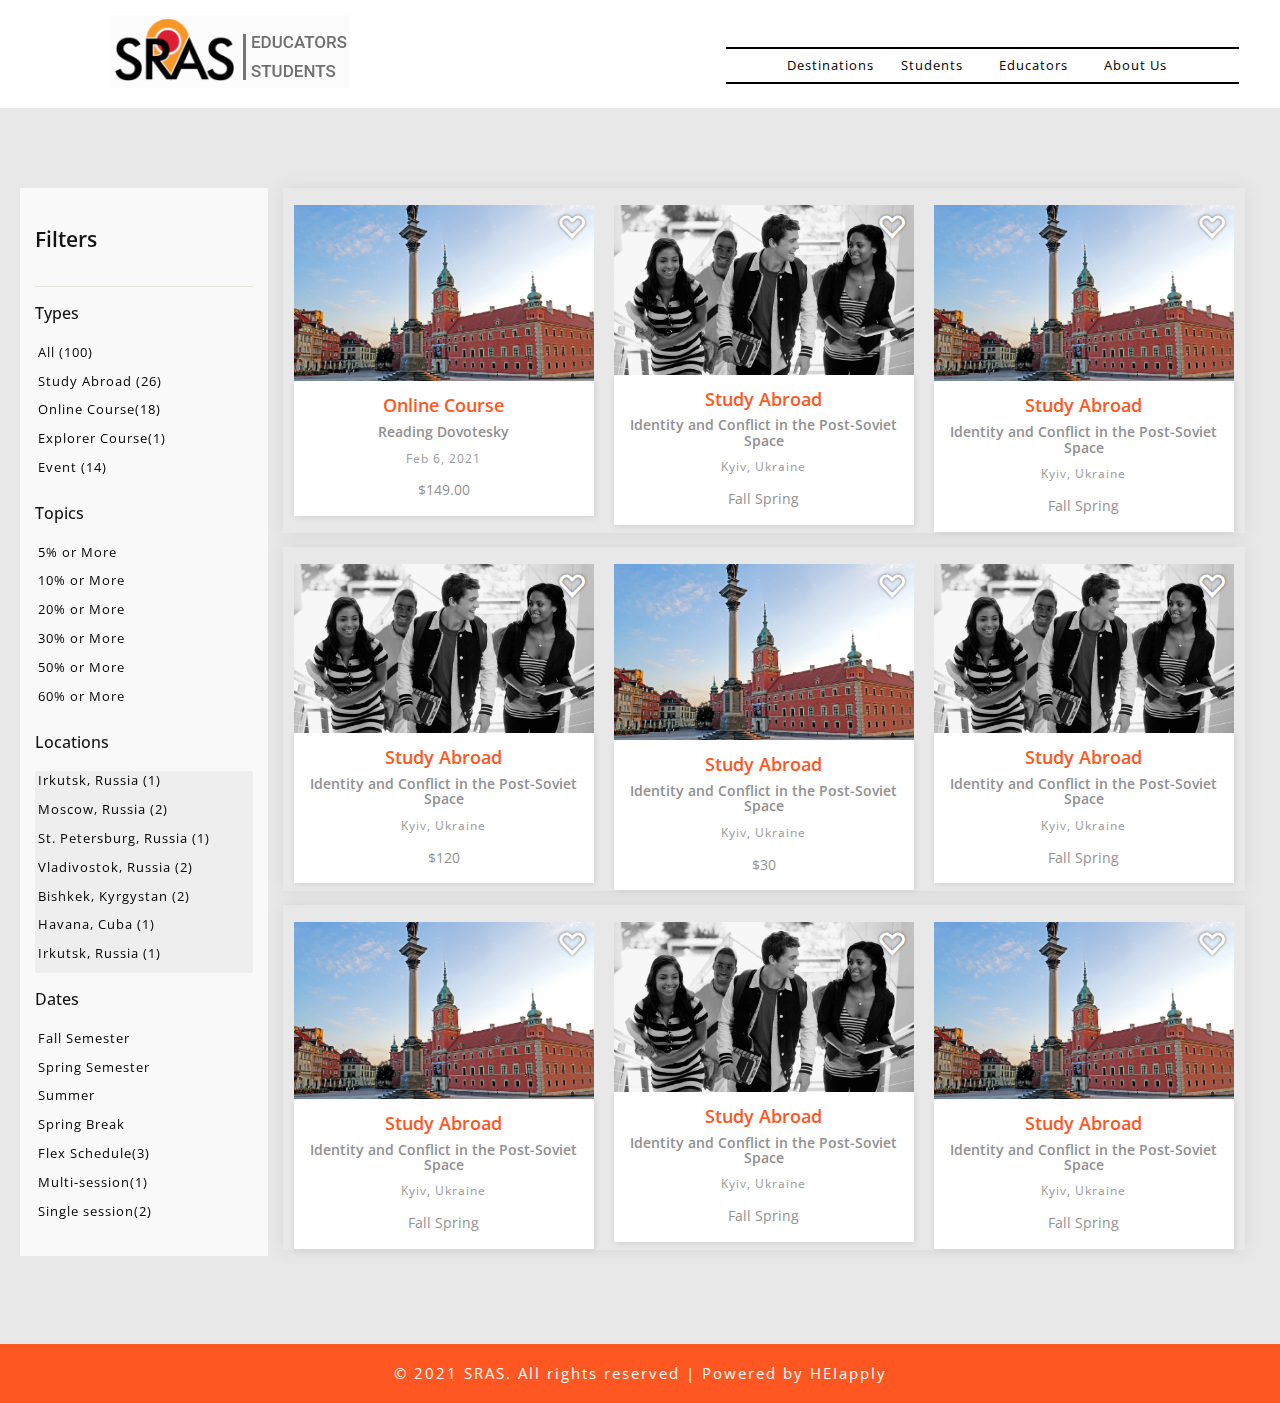
<file: index.html>
<!--
Author: W3layouts
Author URL: http://w3layouts.com
License: Creative Commons Attribution 3.0 Unported
License URL: http://creativecommons.org/licenses/by/3.0/
-->
<!DOCTYPE html>
<html lang="zxx">

<head>
	<title>SRAS - Events</title>
	<!--/tags -->
	<meta name="viewport" content="width=device-width, initial-scale=1">
	<meta http-equiv="Content-Type" content="text/html; charset=utf-8" />
	<meta name="keywords" content="SRAS Events" />
	<script>
		addEventListener("load", function () {
			setTimeout(hideURLbar, 0);
		}, false);

		function hideURLbar() {
			window.scrollTo(0, 1);
		}
	</script>
	<!--//tags -->
	<link rel="stylesheet" href="https://maxcdn.bootstrapcdn.com/bootstrap/3.3.7/css/bootstrap.min.css">
	<link href="css/bootstrap.css" rel="stylesheet" type="text/css" media="all" />
	<link href="css/style.css" rel="stylesheet" type="text/css" media="all" />
	<link href="css/font-awesome.css" rel="stylesheet">
	<!--pop-up-box-->
	<link href="css/popuo-box.css" rel="stylesheet" type="text/css" media="all" />
	<!--//pop-up-box-->
	<!-- price range -->
	<link rel="stylesheet" type="text/css" href="css/jquery-ui1.css">
	<!-- fonts -->
	<link href="//fonts.googleapis.com/css?family=Open+Sans:300,300i,400,400i,600,600i,700,700i,800" rel="stylesheet">
</head>

<body>
	<!-- top-header -->
	<div class="header-most-top" style="display:none;">
		<div class="container">
			<div class="col-md-4">
				<ul class="one_side_align">
					<li>
						<a class="play-icon popup-with-zoom-anim" href="#small-dialog1">
							 Destinations</a>
					</li>
					<li>
						<a href="#" data-toggle="modal" data-target="#myModal1">
							Students</a>
					</li>
					<li>
						 Educators
					</li>
					<li>
						<a href="#" data-toggle="modal" data-target="#myModal1">
							About Us </a>
					</li>
					
				</ul>
			</div> 

			<div class="col-md-8">
					<ul class="one_side_align">
					<li>
						<a class="play-icon popup-with-zoom-anim" href="#small-dialog1">
							 Latest News</a>
					</li>
					<li>
						<a href="#" data-toggle="modal" data-target="#myModal1">
							Events</a>
					</li>
					<li>
						 Newsletter
					</li>
					<li>
						<a href="#" data-toggle="modal" data-target="#myModal1">
							Login </a>
					</li>
					<!-- <li>
						<form action="#" method="post">
						<input type="search" placeholder="Search" name="search">
						<input type="submit" value="Go ">
					</form>
					</li> -->
					
				</ul>
			</div>
		</div>

	</div>
	<!-- //top-header -->
	<!-- header-bot-->
	<div class="header-bot">
		<div class="header-bot_inner_wthreeinfo_header_mid">
			<!-- header-bot-->
			<div class="col-md-4 logo_agile">
				<h1>
					<a href="index.html">
						<img src="images/logo_for_desktop.png" alt=" ">
					</a>
				</h1>
			</div>
			<!-- header-bot -->
			<!-- <div class="col-md-8 header">
				<ul>
					<li>
						<a class="play-icon popup-with-zoom-anim" href="#small-dialog1">
							 Destinations</a>
					</li>
					<li>
						<a href="#" data-toggle="modal" data-target="#myModal1">
							Students</a>
					</li>
					<li>
						 Educators
					</li>
					<li>
						<a href="#" data-toggle="modal" data-target="#myModal1">
							About Us </a>
					</li>
					
				</ul>
				<div class="clearfix"></div>
			</div> -->
			<div class="col-md-8 header">
				<!-- header lists -->
				<ul class="updatednav">
					<li>
						<a class="play-icon popup-with-zoom-anim" href="#small-dialog1">
							 Destinations</a>
					</li>
					<li>
						<a href="#" data-toggle="modal" data-target="#myModal1">
							Students</a>
					</li>
					<li>
						 Educators
					</li>
					<li>
						<a href="#" data-toggle="modal" data-target="#myModal1">
							About Us </a>
					</li>
					
				</ul>
				<!-- //header lists -->
				<div class="clearfix"></div>
			</div>
			<div class="clearfix"></div>
		</div>
	</div>
	<!-- shop locator (popup) -->


	<!-- top Products -->
	<div class="ads-grid">
		<div class="container">
			
			<!-- product left -->
			<div class="side-bar col-md-3 ying">
				<div class="search-hotel">
					<h3 class="agileits-sear-head2">Filters</h3>
					<!-- <form action="#" method="post">
						<input type="search" placeholder="Product name..." name="search" required="">
						<input type="submit" value=" ">
					</form> -->
				</div>
				<!-- food preference -->				

				<div class="left-side">
					<h3 class="agileits-sear-head">Types</h3>
					<ul>
						<li>
							<span class="span">All (100)</span>
						</li>
						<li>
							<span class="span">Study Abroad (26)</span>
						</li>
						<li>
							<span class="span">Online Course(18)</span>
						</li>
						<li>
							<span class="span">Explorer Course(1)</span>
						</li>
						<li>
							<span class="span">Event (14)</span>
						</li>
					</ul>
				</div>
				<!-- //food preference -->
				<!-- discounts -->
				<div class="left-side">
					<h3 class="agileits-sear-head">Topics</h3>
					<ul>
						<li>
							<span class="span">5% or More</span>
						</li>
						<li>
							<span class="span">10% or More</span>
						</li>
						<li>
							<span class="span">20% or More</span>
						</li>
						<li>
							<span class="span">30% or More</span>
						</li>
						<li>
							<span class="span">50% or More</span>
						</li>
						<li>
							<span class="span">60% or More</span>
						</li>
					</ul>
				</div>
				<!-- //discounts -->
			
				<!-- cuisine -->
				<div class="left-side">
					<h3 class="agileits-sear-head">Locations</h3>
				</div>

				<div class="ovflow left-side">
					<ul>
						<li>
							<span class="span">Irkutsk, Russia (1)</span>
						</li>
						<li>
							<span class="span">Moscow, Russia (2)</span>
						</li>
						<li>
							<span class="span">St. Petersburg, Russia (1)</span>
						</li>
						<li>
							<span class="span">Vladivostok, Russia (2)</span>
						</li>
						<li>
							<span class="span">Bishkek, Kyrgystan (2)</span>
						</li>
						<li>
							<span class="span">Havana, Cuba (1)</span>
						</li>
						<li>
							<span class="span">Irkutsk, Russia (1)</span>
						</li>
						<li>
							<span class="span">Moscow, Russia (2)</span>
						</li>
						<li>
							<span class="span">St. Petersburg, Russia (1)</span>
						</li>
						<li>
							<span class="span">Vladivostok, Russia (2)</span>
						</li>
						<li>
							<span class="span">Bishkek, Kyrgystan (2)</span>
						</li>
						<li>
							<span class="span">Havana, Cuba (1)</span>
						</li>
					</ul> 
				</div>

				<!-- //cuisine -->
				<!-- deals -->
				<div class="deal-leftmk left-side">
					<h3 class="agileits-sear-head">Dates</h3>
					<ul>
						<li>
							<span class="span">Fall Semester</span>
						</li>
						<li>
							<span class="span">Spring Semester</span>
						</li>
						<li>
							<span class="span">Summer</span>
						</li>
						<li>
							<span class="span">Spring Break</span>
						</li>
						<li>
							<span class="span">Flex Schedule(3)</span>
						</li>
						<li>
							<span class="span">Multi-session(1)</span>
						</li>
						<li>
							<span class="span">Single session(2)</span>
						</li>
						
					</ul>
				</div>
				<!-- //deals -->
			</div>
			<!-- //product left -->
			<!-- product right -->
			<div class="agileinfo-ads-display col-md-9 yang">
				<div class="wrapper">
					<!-- first section (nuts) -->
					<div class="product-sec1">
						<!-- <h3 class="heading-tittle">Nuts</h3> -->
						<div class="col-md-4 product-men">
							<div class="men-pro-item simpleCart_shelfItem">
								<div class="men-thumb-item">
									<img src="images/location-image-2.png" alt="">
									<div class="men-cart-pro">
										<div class="inner-men-cart-pro">
											<a href="single.html" class="link-product-add-cart">Get Started</a>
										</div>
									</div>
									<span class="product-new-top"><i class="glyphicon glyphicon-heart-empty"></i></span>
								</div>
								<div class="item-info-product ">
									<h4 class="srasorange"> Online Course</h4>
									<h5>Reading Dovotesky</h5>
									<p>Feb 6, 2021</p>
									
									<div class="info-product-price">
										<span class="item_price">$149.00</span>
										
									</div>

								</div>
							</div>
						</div>
						<div class="col-md-4 product-men">
							<div class="men-pro-item simpleCart_shelfItem">
								<div class="men-thumb-item">
									<img src="images/student.jpg" alt="">
									<div class="men-cart-pro">
										<div class="inner-men-cart-pro">
											<a href="single.html" class="link-product-add-cart">Start Now</a>
										</div>
									</div>
									<span class="product-new-top"><i class="glyphicon glyphicon-heart-empty"></i></span>

								</div>
								<div class="item-info-product ">
									<h4 class="srasorange"> Study Abroad</h4>
									<h5>	Identity and Conflict in the Post-Soviet Space</h5>
									<p>Kyiv, Ukraine</p>
									
									<div class="info-product-price">
										<span class="item_price">Fall Spring</span>
										
									</div>

								</div>
							</div>
						</div>
						<div class="col-md-4 product-men">
							<div class="men-pro-item simpleCart_shelfItem">
								<div class="men-thumb-item">
									<img src="images/location-image-2.png" alt="">
									<div class="men-cart-pro">
										<div class="inner-men-cart-pro">
											<a href="single.html" class="link-product-add-cart">Start Now</a>
										</div>
									</div>
									<span class="product-new-top"><i class="glyphicon glyphicon-heart-empty"></i></span>

								</div>
								<div class="item-info-product ">
									<h4 class="srasorange" > Study Abroad</h4>
									<h5>	Identity and Conflict in the Post-Soviet Space</h5>
									<p>Kyiv, Ukraine</p>
									
									<div class="info-product-price">
										<span class="item_price">Fall Spring</span>
										
									</div>

								</div>
							</div>
						</div>
						<div class="clearfix"></div>
					</div>
					<!-- //first section (nuts) -->
					
					<!-- third section (oils) -->
					<div class="product-sec1">

						<div class="col-md-4 product-men">
							<div class="men-pro-item simpleCart_shelfItem">
								<div class="men-thumb-item">
									<img src="images/student.jpg" alt="">
									<div class="men-cart-pro">
										<div class="inner-men-cart-pro">
											<a href="single.html" class="link-product-add-cart">Start Now</a>
										</div>
									</div>
									<span class="product-new-top"><i class="glyphicon glyphicon-heart-empty"></i></span>
								</div>
								<div class="item-info-product ">
									<h4 class="srasorange" > Study Abroad</h4>
									<h5>Identity and Conflict in the Post-Soviet Space</h5>
									<p>Kyiv, Ukraine</p>
									
									<div class="info-product-price">
										<span class="item_price">$120</span>
										
									</div>

								</div>
							</div>
						</div>
						<div class="col-md-4 product-men">
							<div class="men-pro-item simpleCart_shelfItem">
								<div class="men-thumb-item">
									<img src="images/location-image-2.png" alt="">
									<div class="men-cart-pro">
										<div class="inner-men-cart-pro">
											<a href="single.html" class="link-product-add-cart">Start Now</a>
										</div>
									</div>
									<span class="product-new-top"><i class="glyphicon glyphicon-heart-empty"></i></span>

								</div>
								<div class="item-info-product ">
									<h4 class="srasorange" > Study Abroad</h4>
									<h5>	Identity and Conflict in the Post-Soviet Space</h5>
									<p>Kyiv, Ukraine</p>
									
									<div class="info-product-price">
										<span class="item_price">$30</span>
										
									</div>

								</div>
							</div>
						</div>
						<div class="col-md-4 product-men">
							<div class="men-pro-item simpleCart_shelfItem">
								<div class="men-thumb-item">
									<img src="images/student.jpg" alt="">
									<div class="men-cart-pro">
										<div class="inner-men-cart-pro">
											<a href="single.html" class="link-product-add-cart">Start Now</a>
										</div>
									</div>
									<span class="product-new-top"><i class="glyphicon glyphicon-heart-empty"></i></span>

								</div>
								<div class="item-info-product ">
									<h4 class="srasorange" > Study Abroad</h4>
									<h5>	Identity and Conflict in the Post-Soviet Space</h5>
									<p>Kyiv, Ukraine</p>
									
									<div class="info-product-price">
										<span class="item_price">Fall Spring</span>
										
									</div>

								</div>
							</div>
						</div>
						<div class="clearfix"></div>
					</div>
					<!-- //third section (oils) -->
					<!-- fourth section (noodles) -->
					<div class="product-sec1">

						<div class="col-md-4 product-men">
							<div class="men-pro-item simpleCart_shelfItem">
								<div class="men-thumb-item">
									<img src="images/location-image-2.png" alt="">
									<div class="men-cart-pro">
										<div class="inner-men-cart-pro">
											<a href="single.html" class="link-product-add-cart">Start Now</a>
										</div>
									</div>
									<span class="product-new-top"><i class="glyphicon glyphicon-heart-empty"></i></span>
								</div>
								<div class="item-info-product ">
									<h4 class="srasorange" > Study Abroad</h4>
									<h5>	Identity and Conflict in the Post-Soviet Space</h5>
									<p>Kyiv, Ukraine</p>
									
									<div class="info-product-price">
										<span class="item_price">Fall Spring</span>
										
									</div>

								</div>
							</div>
						</div>
						<div class="col-md-4 product-men">
							<div class="men-pro-item simpleCart_shelfItem">
								<div class="men-thumb-item">
									<img src="images/student.jpg" alt="">
									<div class="men-cart-pro">
										<div class="inner-men-cart-pro">
											<a href="single.html" class="link-product-add-cart">Start Now</a>
										</div>
									</div>
									<span class="product-new-top"><i class="glyphicon glyphicon-heart-empty"></i></span>

								</div>
								<div class="item-info-product ">
									<h4 class="srasorange" > Study Abroad</h4>
									<h5>	Identity and Conflict in the Post-Soviet Space</h5>
									<p>Kyiv, Ukraine</p>
									
									<div class="info-product-price">
										<span class="item_price">Fall Spring</span>
										
									</div>

								</div>
							</div>
						</div>
						<div class="col-md-4 product-men">
							<div class="men-pro-item simpleCart_shelfItem">
								<div class="men-thumb-item">
									<img src="images/location-image-2.png" alt="">
									<div class="men-cart-pro">
										<div class="inner-men-cart-pro">
											<a href="single.html" class="link-product-add-cart">Start Now</a>
										</div>
									</div>
									<span class="product-new-top"><i class="glyphicon glyphicon-heart-empty"></i></span>

								</div>
								<div class="item-info-product ">
									<h4 class="srasorange" > Study Abroad</h4>
									<h5>	Identity and Conflict in the Post-Soviet Space</h5>
									<p>Kyiv, Ukraine</p>
									
									<div class="info-product-price">
										<span class="item_price">Fall Spring</span>
										
									</div>

								</div>
							</div>
						</div>
						<div class="clearfix"></div>
					</div>
					<!-- //fourth section (noodles) -->
				</div>
			</div>
			<!-- //product right -->
		</div>
	</div>

	
	<!-- footer -->
	<footer style="display: none;">
		<div class="container">
			
		</div>
	</footer>
	<!-- //footer -->
	<!-- copyright -->
	<div class="copy-right">
		<div class="container">
			<p>© 2021 SRAS. All rights reserved | Powered by
				<a href="https://heiapply.com"> HEIapply</a>
			</p>
		</div>
	</div>
	<!-- //copyright -->

	<!-- js-files -->
	<!-- jquery -->
	<script src="js/jquery-2.1.4.min.js"></script>
	<!-- //jquery -->

	<!-- popup modal (for signin & signup)-->
	<script src="js/jquery.magnific-popup.js"></script>
	<script>
		$(document).ready(function () {
			$('.popup-with-zoom-anim').magnificPopup({
				type: 'inline',
				fixedContentPos: false,
				fixedBgPos: true,
				overflowY: 'auto',
				closeBtnInside: true,
				preloader: false,
				midClick: true,
				removalDelay: 300,
				mainClass: 'my-mfp-zoom-in'
			});

		});
	</script>
	<!-- Large modal -->
	<!-- <script>
		$('#').modal('show');
	</script> -->
	<!-- //popup modal (for signin & signup)-->

	<!-- cart-js -->
	<script src="js/minicart.js"></script>
	<script>
		paypalm.minicartk.render(); //use only unique class names other than paypalm.minicartk.Also Replace same class name in css and minicart.min.js

		paypalm.minicartk.cart.on('checkout', function (evt) {
			var items = this.items(),
				len = items.length,
				total = 0,
				i;

			// Count the number of each item in the cart
			for (i = 0; i < len; i++) {
				total += items[i].get('quantity');
			}

			if (total < 3) {
				alert('The minimum order quantity is 3. Please add more to your shopping cart before checking out');
				evt.preventDefault();
			}
		});
	</script>
	<!-- //cart-js -->

	<!-- price range (top products) -->
	<script src="js/jquery-ui.js"></script>
	<script>
		//<![CDATA[ 
		$(window).load(function () {
			$("#slider-range").slider({
				range: true,
				min: 0,
				max: 9000,
				values: [50, 6000],
				slide: function (event, ui) {
					$("#amount").val("$" + ui.values[0] + " - $" + ui.values[1]);
				}
			});
			$("#amount").val("$" + $("#slider-range").slider("values", 0) + " - $" + $("#slider-range").slider("values", 1));

		}); //]]>
	</script>
	<!-- //price range (top products) -->

	<!-- flexisel (for special offers) -->
	<script src="js/jquery.flexisel.js"></script>
	<script>
		$(window).load(function () {
			$("#flexiselDemo1").flexisel({
				visibleItems: 3,
				animationSpeed: 1000,
				autoPlay: true,
				autoPlaySpeed: 3000,
				pauseOnHover: true,
				enableResponsiveBreakpoints: true,
				responsiveBreakpoints: {
					portrait: {
						changePoint: 480,
						visibleItems: 1
					},
					landscape: {
						changePoint: 640,
						visibleItems: 2
					},
					tablet: {
						changePoint: 768,
						visibleItems: 2
					}
				}
			});

		});
	</script>
	<!-- //flexisel (for special offers) -->


	<!-- for bootstrap working -->
	<script src="js/bootstrap.js"></script>
	<!-- //for bootstrap working -->
	<!-- //js-files -->


</body>

</html>
</file>
<file: css/style.css>
/*--
Author: W3layouts
Author URL: http://w3layouts.com
License: Creative Commons Attribution 3.0 Unported
License URL: http://creativecommons.org/licenses/by/3.0/
--*/
html, body{
	margin:0;
	font-size: 100%;
	background: #fff;
	font-family: 'Open Sans', sans-serif;
}
body a {
	text-decoration:none;
	transition:0.5s all;
	-webkit-transition:0.5s all;
	-moz-transition:0.5s all;
	-o-transition:0.5s all;
	-ms-transition:0.5s all;
}

@media (min-width: 1200px)
.container {
    width: 1270px !important;
}

a:hover{
 text-decoration:none;
}
input[type="button"],input[type="submit"]{
	transition:0.5s all;
	-webkit-transition:0.5s all;
	-moz-transition:0.5s all;
	-o-transition:0.5s all;
	-ms-transition:0.5s all;
}

h1,h2,h3,h4,h5,h6{
	margin:0;
    font-family: 'Open Sans', sans-serif;
}

.srasorange {
    color: #FF5722;
    font-weight: 600;
    margin: 8px 0;
}

p{
	margin:0;
	letter-spacing:1px;
    font-size:16px;
    line-height: 1.9;
    color:#999;
}
ul{
	margin:0;
	padding:0;
}
label{
	margin:0;
}
/* top-header */
.header-most-top {
    text-align: center;
    padding: 8px;
    letter-spacing: 2px;
    background: #f7f7f7;
}

ul.one_side_align li {
display: inline;
}

/* //top-header */
/*-- header-bottom --*/
/*-- Header Lists --*/
.header ul li {
    display: inline-block;
    width: 19%;
    text-align: center;
    color: #000;
    font-size: 13px;
    padding: 7px 0;
    letter-spacing: 1px;
}
.header ul li a {
     color: #000;
    text-decoration: none;
}
.header ul li span {
    margin-right: 7px;
    color: #FF5722;
    font-size: 15px;
}
.header-right {
    text-align: right;
}
.header-left{
    text-align: left;	
}
.header-bot_inner_wthreeinfo_header_mid {
    margin: 0 auto;
    width: 90%;
}

.item-info-product h5 {
    font-weight: 600;
    color: #909090;
}

/*FOR HEART ICON*/

.glyphicon {
    position: relative;
    top: 7px;
}

/*Icon hover*/

i.glyphicon.glyphicon-heart-empty:hover {
    color: #ff5722;
    text-shadow: none;
}

/*-- shop locator --*/
.list_of_cities {
    width: 100%;
    padding: 12px;
    border: 1px solid rgba(47, 47, 47, 0.44);
    color: #4d4d4d;
    font-size: 14px;
    font-family: 'Open Sans', sans-serif;
    letter-spacing: 1px;
}
/*-- //shop locator --*/
/*-- //Header Lists --*/
/*-- search --*/
.agileits_search {
    margin-top: 16px;
    float: left;
    width: 80%;
}
.agileits_search input[type="search"]{
    outline: none;
    border: 1px solid #191e21;
    background: #fff;
    border-right-color: transparent;
    color: #191e21;
    padding: 10px;
    font-size: 14px;
	float: left;
	width:90%;
	letter-spacing: 1px;
}
.agileits_search .btn-default {
    border: none;
    width:60px;
    height: 42px;
    outline: none;
    box-shadow: none;
    background: #1accfd;
    padding: 0;
    border-radius: inherit;
    -webkit-appearance: none;
    -webkit-transition: .5s all;
    -moz-transition: .5s all;
    transition: .5s all;
}
.agileits_search .btn-default:hover {
	background:#FF5722;
}
.agileits_search span {
    color: #fff;
}
#agileinfo_search {
    padding: 9.5px 2px;
}
.agileits-navi_search {
	float: left;
	width: 23%;
}
#agileinfo-nav_search {
    outline: none;
    border: none;
    color: #000;
    font-size: 14px;
    background: #f3f3f3;
	padding:15px 10px;
	width:100%;
	letter-spacing: 1px;
}
/*-- //search --*/
/*-- logo --*/
.logo_agile {
    text-align: center;
}
.logo_agile span {
    color: #FF5722;
}
.logo_agile h1 a {
    color: #000;
    font-size: 38px;
	font-style: italic;
	text-decoration: none;
}
.logo_agile h1 a:hover {
  text-decoration:none;
}
.header-left img {
    width: 73%;
}
.header-bot {
    padding: 15px 0 20px;
}
/*-- //logo --*/
/*-- model_signin --*/
.modal-body.modal-body-sub_agile input[type="text"], .modal-body.modal-body-sub_agile input[type="email"], .modal-body.modal-body-sub_agile input[type="password"] {
    font-size: 14px;
    letter-spacing: 1px;
    color: #777;
    padding: 10px 0;
    border: 0;
    width: 100%;
    border-bottom: 1px solid #dcdcdc;
    background: none;
    -webkit-appearance: none;
    outline: none;
    margin-bottom: 20px;
}
.modal-body.modal-body-sub_agile input[type="submit"] {
    border: none;
    padding: 10px 40px;
    font-size: 14px;
    outline: none;
    text-transform: uppercase;
    margin: 0;
    font-weight: 700;
    letter-spacing: 1px;
    background: #1accfd;
    color: #fff;
    margin: 20px 0;
}
.modal-body.modal-body-sub_agile input[type="submit"]:hover{
   background: #000;
}
h3.agileinfo_sign {
    font-size: 33px;
    font-weight: 700;
    text-transform: uppercase;
    letter-spacing: 1px;
    margin-bottom: 20px;
    text-align: center;
    color: #FF5722;
}
h3.agileinfo_sign span {
    font-weight:300;
}
.modal-content {
    position: relative;
}
.main-mailposi span {
    position: absolute;
    font-size: 150px;
    color: #e8e8e8;
    opacity: .4;
    right: 7%;
    transform: rotate(-35deg);
    -ms-transform: rotate(-35deg);
    -webkit-transform: rotate(-35deg);
}
/* placeholder */
.modal-body.modal-body-sub_agile ::-webkit-input-placeholder{
	color:#212121 !important;
}
/* //placeholder */
.modal-body.modal-body-sub_agile p a {
    color: #FF5722;
}
.modal-body.modal-body-sub_agile p {
    line-height: 2em;
    color: #000;
    font-size: 15px;
    margin-bottom: 20px;
}
.modal-body.modal-body-sub_agile {
    padding:0 2em 2em;
    margin-top: 1em;
}
/*-- //model_signin --*/
/*-- navigation --*/
.navbar-default {
    background: none;
    border: none;
    min-height: inherit;
    margin: 0;
    float: right;
}
.navbar-default .navbar-nav > .active > a, .navbar-default .navbar-nav > .active > a:hover, .navbar-default .navbar-nav > .active > a:focus {
    background: none;
}
.navbar-default .navbar-nav > .open > a, .navbar-default .navbar-nav > .open > a:hover, .navbar-default .navbar-nav > .open > a:focus {
    color: #555;
    background: none;
}
.navbar-nav > li {
    margin: 0 9px;
}
.navbar-nav > li > a {
    padding: 15px 16px;
}
.navbar-collapse {
    padding-right: 0;
    padding-left: 0;
}
.navbar-nav > li > a {
    line-height: inherit;
}
a.nav-stylehead {
    letter-spacing: 1px;
    color: #000;
    font-size: 15px;
}
.navbar-default .navbar-nav > .active > a, .navbar-default .navbar-nav > .active > a:hover, .navbar-default .navbar-nav > .active > a:focus{
    color: #FF5722;
}
.navbar-default .navbar-nav > li > a:hover, .navbar-default .navbar-nav > li > a:focus {
    color: #FF5722;
}
.navbar-default .navbar-nav > li > a {
    color: #000;
}
.agile_short_dropdown {
    border-radius: 0;
    background: #ffffff;
    text-align: center;
	padding:0;
	border: none;
}
.agile_short_dropdown li a {
    color: #545454;
    font-size: 13px;
    padding: .8em 0;
    border-bottom: 1px solid #ececef;
    letter-spacing: 1px;
}
.agile_short_dropdown > li > a:hover {
    text-decoration: none;
    background-color: transparent;
    color:#FF5722;
}
.multi-gd-img img {
    margin-top: 60px;
}

/*NE Nav 19 Feb 2021*/

ul.updatednav {
    margin-top: 2em;
    border-top: 2px solid #000;
    border-bottom: 2px solid #000;
    width: 65%;
    float: right;
    text-align: center;
}

/*-- navigation-dropdown --*/
ul.multi-column-dropdown li {
    list-style-type: none;
    line-height: 2.5em;
}
ul.multi-column-dropdown li a {
    text-decoration:none;
    font-size: 0.9em;
    color: #545454;
    letter-spacing: 1px;
}
ul.multi-column-dropdown li a:hover{
	color:#FF5722;
}
.dropdown-menu > .active > a, .dropdown-menu > .active > a:hover, .dropdown-menu > .active > a:focus {
    background-color: #FF5722;
}
/*-- //navigation-dropdown --*/
/* //navigation */
/*-- cart details--*/
.top_nav_right {
    float: right;
    width: 20%;
}
.box_1 {
    text-align: center;
    margin-top: 14px;
}
a.simpleCart_empty {
    color: #fff;
    font-size: 13px;
    text-decoration: none;
    text-align: center;
    display: block;
}
button.w3view-cart {
    outline: none;
    border: none;
    background: #FF5722;
    width: 48px;
    height: 43px;
    font-size: 24px;
    color: #fff;
}
/*-- //cart details--*/
/*-- //header-bottom --*/
/*-- banner --*/
.ban-top {
    border: 1px solid rgba(0, 0, 0, 0.22);
    margin: 0 10px 10px 10px;
    border-radius: 4px;
}
.dropdown-menu.columns-3 {
    min-width:673px;
    padding: 30px 30px;
}
.multi-gd-img img{
	width:100%;
}
.carousel-caption {
    position: inherit;
    min-height:600px;
    padding-top:8em;
}
/*-- carousel-slider --*/  
.carousel .item{    
	background:-webkit-linear-gradient(rgba(23, 22, 23, 0.2), rgba(23, 22, 23, 0.5)), url(../images/banner2.jpg) no-repeat;
	background:-moz-linear-gradient(rgba(23, 22, 23, 0.2), rgba(23, 22, 23, 0.5)), url(../images/banner2.jpg) no-repeat;
	background:-ms-linear-gradient(rgba(23, 22, 23, 0.2), rgba(23, 22, 23, 0.5)), url(../images/banner2.jpg) no-repeat; 
	background:linear-gradient(rgba(23, 22, 23, 0.2), rgba(23, 22, 23, 0.5)), url(../images/banner2.jpg) no-repeat;
	background-size:cover;	 
}
.carousel .item.item2{   
	background:-webkit-linear-gradient(rgba(23, 22, 23, 0.2), rgba(23, 22, 23, 0.5)), url(../images/banner1.jpg) no-repeat;
	background:-moz-linear-gradient(rgba(23, 22, 23, 0.2), rgba(23, 22, 23, 0.5)), url(../images/banner1.jpg) no-repeat;
	background:-ms-linear-gradient(rgba(23, 22, 23, 0.2), rgba(23, 22, 23, 0.5)), url(../images/banner1.jpg) no-repeat; 
	background:linear-gradient(rgba(23, 22, 23, 0.2), rgba(23, 22, 23, 0.5)), url(../images/banner1.jpg) no-repeat;
	background-size:cover;	
}   
.carousel .item.item3{   
	background:-webkit-linear-gradient(rgba(23, 22, 23, 0.2), rgba(23, 22, 23, 0.5)), url(../images/banner3.jpg) no-repeat;
	background:-moz-linear-gradient(rgba(23, 22, 23, 0.2), rgba(23, 22, 23, 0.5)), url(../images/banner3.jpg) no-repeat;
	background:-ms-linear-gradient(rgba(23, 22, 23, 0.2), rgba(23, 22, 23, 0.5)), url(../images/banner3.jpg) no-repeat; 
	background:linear-gradient(rgba(23, 22, 23, 0.2), rgba(23, 22, 23, 0.5)), url(../images/banner3.jpg) no-repeat;
	background-size:cover;	 
}   
.carousel .item.item4{        
	background:-webkit-linear-gradient(rgba(23, 22, 23, 0.2), rgba(23, 22, 23, 0.5)), url(../images/banner4.jpg) no-repeat;
	background:-moz-linear-gradient(rgba(23, 22, 23, 0.2), rgba(23, 22, 23, 0.5)), url(../images/banner4.jpg) no-repeat;
	background:-ms-linear-gradient(rgba(23, 22, 23, 0.2), rgba(23, 22, 23, 0.5)), url(../images/banner4.jpg) no-repeat;
	background:linear-gradient(rgba(23, 22, 23, 0.2), rgba(23, 22, 23, 0.5)), url(../images/banner4.jpg) no-repeat;
	background-size:cover; 
}  

.carousel-caption h2, .carousel-caption h3 {
    font-size: 5em;
    font-weight: 600;
    letter-spacing: 0px;
    text-transform: uppercase;
    text-shadow: 3px 8px 2px rgb(12, 12, 12);
    background: rgba(0, 0, 0, 0.34);
    padding: 35px 0;
}
.carousel-caption h2 span, .carousel-caption h3 span{
    font-weight: 800;
    color: #FF5722;
}
.carousel-caption p {
    letter-spacing: 5px;
    font-size: 24px;
    color: #fff;
    margin: 20px 0;
}
.carousel-caption p span{
	font-size: 40px;
	letter-spacing: 0px;
	font-weight:600;
}
.codes.agileitsbg3 {
    background: #3498DB;  
    padding-bottom: 10em;
}
.codes.agileitsbg4 {
    background: #2ECC71 ; 
    padding-bottom: 10em;
}
.carousel.slide.grid_3.grid_4 {  
    border-top: 10px solid #3ACFD5;
    border-bottom: 10px solid #3a4ed5;
    -webkit-box-sizing: border-box;
    -moz-box-sizing: border-box;
    box-sizing: border-box;
    background-position: 0 0, 100% 0;
    background-repeat: no-repeat;
    -webkit-background-size: 10px 100%;
    -moz-background-size: 10px 100%;
    background-size: 10px 100%;
    background-image: url([data-uri]Ã¢â‚¬Â¦0iMSIgaGVpZ2h0PSIxIiBmaWxsPSJ1cmwoI2xlc3NoYXQtZ2VuZXJhdGVkKSIgLz48L3N2Zz4=),url([data-uri]Ã¢â‚¬Â¦0iMSIgaGVpZ2h0PSIxIiBmaWxsPSJ1cmwoI2xlc3NoYXQtZ2VuZXJhdGVkKSIgLz48L3N2Zz4=);
    background-image: -webkit-linear-gradient(top, #3acfd5 0%, #3a4ed5 100%), -webkit-linear-gradient(top, #3acfd5 0%, #3a4ed5 100%);
    background-image: -moz-linear-gradient(top, #3acfd5 0%, #3a4ed5 100%), -moz-linear-gradient(top, #3acfd5 0%, #3a4ed5 100%);
    background-image: -o-linear-gradient(top, #3acfd5 0%, #3a4ed5 100%), -o-linear-gradient(top, #3acfd5 0%, #3a4ed5 100%);
    background-image: linear-gradient(to bottom, #3acfd5 0%, #3a4ed5 100%), linear-gradient(to bottom, #3acfd5 0%, #3a4ed5 100%);
}
.carousel-indicators {
    bottom: 4%;
}
/*-- carousel-slider --*/  
/*-- banner-button --*/
.button2 {
    display: inline-block;
    vertical-align: middle;
    -webkit-transform: perspective(1px) translateZ(0);
    transform: perspective(1px) translateZ(0);
    box-shadow: 0 0 1px transparent;
    background: #1accfd;
    border-radius: 4px;
    color: #fff;
    letter-spacing: 2px;
    padding: 11px 27px;
    margin-top: 2em;
}
.button2:hover, .button2:focus{
    background: #FF5722;
    color:#fff;
}
/*-- //banner-button --*/
/*-- //banner --*/
/*-- top products --*/
.product_list_header {
    float: right;
}
.snipcart-details {
    width: 77%;
    margin: 0 auto;
}
.btn-danger.my-cart-btn:focus {
    outline: none;
}
.snipcart-details input.button {
    font-size: 13px;
    color: #fff;
    background: #1accfd;
    text-decoration: none;
    position: relative;
    border: none;
    border-radius: 0;
    width: 100%;
    text-transform: uppercase;
    padding: 13px;
    outline: none;
    letter-spacing: 1px;
    font-weight: 600;
}
.snipcart-details input.button:hover{
    background: #000;
}
.product_list_header input.button {
    color: #fff;
    font-size: 14px;
    outline: none;
    text-transform: capitalize;
    padding: .5em 2.5em .5em 1em;
    border: 1px solid #fe9126;
    margin: .35em 0 0;
    background: url(../images/cart.png) no-repeat 116px 9px;
}
#PPminicartk form {
    width: 590px !important;
	padding: 10px 20px 40px !important;
	max-height:450px !important;
}
#PPminicartk ul {
    width: 548px !important;
}
#PPminicartk .minicartk-item a {
    color: #212121 !important;
    font-size: 1em;
    display: block;
    margin-bottom: .5em;
    text-transform: capitalize;
}
#PPminicartk .minicartk-item {
    min-height:60px !important;
}
#PPminicartk .minicartk-attributes li {
    color: #999;
}
#PPminicartk .minicartk-remove {
    background: #3399cc !important;
    border: 1px solid #3399cc !important;
	opacity: 1 !important;
	outline:none;
}
#PPminicartk .minicartk-submit {
    color: #fff !important;
    background: #1accfd !important;
    padding: 0 10px !important;
    font-size: 15px;
    letter-spacing: 1px;
    text-decoration: none;
    -webkit-transition: 0.5s all;
    -moz-transition: 0.5s all;
    -o-transition: 0.5s all;
    -ms-transition: 0.5s all;
    transition: 0.5s all;
    bottom: -25px!important;
    right: 0 !important;
    border: 1px solid #1accfd!important;
    border-radius: 0px!important;
    text-shadow: none!important;
}
#PPminicartk .minicartk-subtotal {
    padding-left: 25px !important;
	bottom: -17px !important;
}
#PPminicartk {
    left: 44% !important;
}
.minicartk-showing #PPminicartk form{
    overflow-x: hidden;
    overflow-y: auto;
}
#PPminicartk .minicartk-footer {
    position: relative;
	width: 80%;
}
.product-men {
    margin-top: 1em;
}
.men-pro-item {
    position: relative;
}

/*added by WG*/

.col-md-4.product-men {
    padding-right: 10px;
    padding-left: 10px;
}

.men-thumb-item img {
    width: 100% !important;
}

.men-thumb-item {
    position: relative;
}
#PPminicartk .minicartk-submit img {
    vertical-align: middle;
    padding: 4px 0 0 2px;
    display: none;
}

/*-- effect on products --*/
.men-cart-pro {
    bottom: 0;
    left: 0;
    margin: auto;
    opacity: 0;
    overflow: hidden;
    position: absolute;
    right: 0;
    text-align: center;
    top: 0;
    transition: all 0.5s ease-out 0s;
    visibility: hidden;
}
.product-men:nth-child(3) .product-new-top {
    background: transparent;
}
.product-men:nth-child(4) .product-new-top {
    background: transparent;
}
.product-new-top {
    background: transparent;
    color: #fff;
    right: 0;
    position: absolute;
    top: 0;
    width: 45px;
    font-size: 28px;
    text-shadow: 0px 0px 3px #00000096;
    height: 45px;
    text-align: center;
    border-radius: 50%;
    line-height: 1.3;
}
.inner-men-cart-pro {
    height: 100%;
    position: relative;
    width: 100%;
    transition: all 0.5s ease-out 0s;
}
.inner-men-cart-pro ul {
    left: 0;
    margin: -60px 0 0;
    padding: 0;
    position: absolute;
    top: 45%;
    width: 100%;
    transition: all 0.5s ease-out 0s;
}
.inner-men-cart-pro .link-product-add-cart {
    width: 100%;
    bottom: -40px;
    left: 0;
    position: absolute;
    transition: all 0.5s ease-out 0s;
}

.link-product-add-cart {
    background: #08a718;
    border-radius: 6px;
    color: #fff;
    font-weight: 600;
    text-shadow: 1px 0px 0px #000;
    display: inline-block;
    height: 40px;
    line-height: 40px;
     text-transform: capitalize; 
    transition: all 0.5s ease-out 0s;
}

.inner-men-cart-pro > ul > li {
    display: inline-block;
}
.inner-men-cart-pro ul li a {
    color: #fff;
    transition: all 0.5s ease-out 0s;
    display: block;
    width: 40px;
    height: 40px;
    text-align: center;
}
.men-thumb-item:hover {
    cursor: pointer;
}
.men-thumb-item:hover::before {
    opacity: 1;
    visibility: visible;
}
.men-thumb-item:hover .men-cart-pro {
    opacity: 1;
    visibility: visible;
}
.men-thumb-item:hover .inner-men-cart-pro ul {
    margin: 20px 0 0;
}
.inner-men-cart-pro ul li a:hover {
    background: #ffc229 none repeat scroll 0 0;
}
.inner-men-cart-pro .link-product-add-cart {
    width: 61%;
    top: 0;
    left: 17%;
    margin: 0 auto;
    position: absolute;
    transition: all 0.5s ease-out 0s;
}
.men-thumb-item:hover .inner-men-cart-pro .link-product-add-cart {
    top: 73%;
}
.link-product-add-cart:hover {
    background: #ff5722;
    color: #fff;
}
/*-- //effect on products --*/
/*-- product left --*/
.ads-list {
	width:33.333%;
	float:left;
}
.select-box {
    background: rgba(255, 76, 76, 0.66);
    padding: 30px 30px;
    margin: 40px 0;
    border-radius: 6px;
    -webkit-border-radius: 6px;
    -moz-border-radius: 6px;
    -ms-border-radius: 6px;
    -o-border-radius: 6px;
}
.ads-list label {
	display: block;
    font-size: 14px;
    font-weight: 400;
    color: #000;
    margin-bottom: 6px;
}
.ads-list select {
	width: 70%;
    outline: none;
    color: #000;
    font-size: 15px;
    border: 1px solid #eee;
    padding: 7px 8px;
}
.btn-group.bootstrap-select.show-tick button {
    padding: 8px 10px;
}
.bootstrap-select:not([class*="col-"]):not([class*="form-control"]):not(.input-group-btn) {
    width: 260px;
}
#custom-search-input {
    padding: 3px;
    border: solid 1px #D1E0EE;
    border-radius: 0;
    -webkit-border-radius: 0px;
    -moz-border-radius: 0px;
    -ms-border-radius: 0px;
    -o-border-radius: 0px;
    background-color: #fff;
    width: 80%;
    color: #000;
}

#custom-search-input input{
    border: 0;
    box-shadow: none;
}

#custom-search-input button{
    margin: 2px 0 0 0;
    background: none;
    box-shadow: none;
    border: 0;
    color: #666666;
    padding: 0 8px 0 10px;
    border-left: solid 1px #ccc;
}

#custom-search-input button:hover{
    border: 0;
    box-shadow: none;
    border-left: solid 1px #ccc;
}

#custom-search-input .glyphicon-search{
    font-size: 23px;
}
.input-lg {
    height: 29px;
    padding: 0px 10px;
    font-size: 15px;
    line-height: 1.3333333;
    border-radius: 0;
    -webkit-border-radius: 0px;
    -moz-border-radius: 0px;
    -ms-border-radius: 0px;
    -o-border-radius: 0px;
}
#custom-search-input .glyphicon-search {
    font-size: 16px;
}
.btn-default {
    border-color: #D1E0EE;
}
.btn {
    display: inline-block;
}
.search-hotel input[type="search"] {
  background:#fff;
  border: none;
  width: 81%;
  outline: none;
  padding: 11px 10px 10px 10px;
  font-size: 13px;
  color: #c4c4c4;
}
.search-hotel form input[type="submit"]{
  background: url(../images/search.png) no-repeat 13px 11px #1accfd;
  width: 36px;
  height: 39px;
  border: none;
  padding:0;
  margin-top: 0;
  }
.search-grid-left{
  padding: 15px;
  background:#f5f4f0;
}
  
  h3.agileits-sear-head2 {
    color: #151414;
    margin-bottom: 20px;
    font-size: 21px;
    font-weight: 600;
}

  h3.agileits-sear-head {
    color: #151414;
    margin-bottom: 20px;
    font-size: 16px;
}
.search-hotel{
    padding: 15px 0;
    border-bottom: 1px solid #e5e3db; 
}
/*-- Slider range --*/
ul.dropdown-menu6 ,ul.dropdown-menu5{
margin:0;
position:relative;
}
ul.dropdown-menu6 li {
list-style:none;
}
ul.dropdown-menu6 li p{
width:100%;
}
span.amount{
color:#ffffff;
font-size:16px;
}
input#amount,input#amount1 {
  font-size: 13px;
  outline: none;
  background: none;
  word-spacing: 1em;
  color: #000 !important;
  position: absolute;
  left: 0%;
  top: -27px;
  margin-top: -10px;
}
.range,.w3-brand-select,.w3ls-featured-ads{
    padding: 25px 0 30px 0;
    border-bottom: 1px solid #e5e3db; 
}

/*overflow css for the sidebar*/
div.ovflow {
    background-color: #eee;
  width: 100%;
  height: 202px;
  overflow-x: hidden;
  overflow-y: scroll;
}


.side-bar {
    background-color: #F9F9F9;
	padding: 25px 15px;
}
/*-- //Slider range --*/


/*ALtered column width with 8:2 ratio */

@media (min-width: 992px){
    .side-bar.col-md-3.ying {
        width: 20% !important;
    }
    .agileinfo-ads-display.col-md-9.yang {
         width: 80% !important;
    }
}

/*-- check input --*/
.left-side ul li {
    display: inline-block;
    width: 100%;
    margin-bottom: 6px;
}
input.checked {
    display: inline-block;
    margin: 0;
    cursor: pointer;
}
.left-side ul li span {
    font-size: 13px;
    color: #000;
    letter-spacing: 1px;
    margin-left: 3px;
    vertical-align: top;
}
.left-side{
    margin-top: 18px;
}
/*-- //check input --*/
/*-- customer --*/
.customer-rev ul li i {
    color: #FFC107;
}
.customer-rev ul li {
   list-style: none;
}
.customer-rev ul li a span {
    color: #000;
    font-weight: normal;
    font-size: 14px;
    margin-left: 8px;
}
/*-- //customer --*/
/*-- special deals --*/
.img-deal1 {
    padding: 0 .5em;
    margin-top: 10px;
}
.img-deal1 h3 {
    color: #000;
    font-size: 16px;
    margin-bottom: 10px;
}
.img-deal1 a{
    font-size: 18px;
    color: #d60404;
}
.special-sec1:nth-child(3), .special-sec1:nth-child(5) {
    margin: 15px 0;
}
/*-- //special deals --*/
/*-- //product left --*/
/*-- product right --*/
/*-- nuts --*/
.product-sec1 {
    box-shadow: 0px 0px 15px 0px #D6D6D6;
    padding: 1px;
    margin-bottom: 14px;
}
h3.heading-tittle {
    text-align: center;
    color: #000;
    font-size: 35px;
    font-weight: 600;
    letter-spacing: 1px;
}
.men-thumb-item {
    text-align: center;
}
.item-info-product {
    margin: 0px 0px;
    padding: 7px;
    text-align: center;
    background: #fff;
    box-shadow: 1px 1px 6px #d0cdcd;
}
.item-info-product h4 a {
    color: #000;
    font-size: 17px;
    letter-spacing: 1px;
}
.info-product-price {
    margin: 8px 0;
}

.item-info-product p {
    font-size: 12px;
    margin-top: 8px;
}

span.item_price {
    font-size: 14px;
    color: #929191;
}
.info-product-price del {
    font-weight: 300;
    margin-left: 13px;
    font-size: 15px;
}
.product-sec1.product-sec2{
    background: url(../images/bg1.jpg)no-repeat 0px 0px;
    background-attachment: fixed;
    background-size: cover;
    -webkit-background-size: cover;
    -o-background-size: cover;
    -moz-background-size: cover;
    -ms-background-size: cover;
    position: relative;
}
.effect-bg {
    margin-top: 40px;
}
.effect-bg h3 {
    color: #fff;
    font-size: 47px;
    letter-spacing: 3px;
    font-weight: 600;
}
.effect-bg h6 {
    font-size: 18px;
    letter-spacing: 2px;
    margin: 18px 0;
    color: #fff;
}
.effect-bg p {
    color: #000;
}
h3.w3l-nut-middle {
    position: absolute;
    right: 30%;
    bottom: 46%;
    font-size: 35px;
    font-weight: 800;
    color: rgba(10, 10, 10, 0.38);
    transform: rotate(-64deg);
    -ms-transform: rotate(-64deg); /* IE 9 */
    -webkit-transform: rotate(-64deg);
}
/*-- //nuts --*/
.ads-grid, footer, .contact-w3l, .w3_wthree_agileits_icons, .typo, .faqs-w3l, .terms-of-use, .welcome, .about, .banner-bootom-w3-agileits, .privacy {
    padding: 5em 0;
    background: #e8e8e8;
}
/*-- tittle heading --*/
h3.tittle-w3l {
    color: #000;
    font-size: 3em;
    text-align: center;
    margin-bottom: 50px;
    position: relative;
    padding-bottom: 20px;
}
span.heading-style {
    position: absolute;
    width: 100%;
    left: 0;
    bottom: -4px;
    z-index: 1;
    line-height: 0px;
}
.heading-style i {
    display: inline-block;
    width: 10px;
    height: 10px;
    background-color: #FF5722;
    margin: 0 -4px;
    -ms-transform: rotate(45deg);
    -webkit-transform: rotate(45deg);
    transform: rotate(45deg);
}
.heading-style i:nth-child(2) {
    width: 12px;
    height: 12px;
    background-color: #1accfd;
}
h3.tittle-w3l:after {
    content: "";
    background-color: rgba(0, 0, 0, 0.33);
    position: absolute;
    bottom: 0px;
    right: 41.5%;
    width: 200px;
    height: 1px;
    background-position: 0px 0px;
}
/*-- //tittle heading --*/
/*-- //product right --*/

/*-- special-offers --*/
.nbs-flexisel-container {
	position: relative;
	max-width: 100%;
}
.nbs-flexisel-ul {
	position: relative;
	width: 9999px;
	list-style-type: none;
}
.nbs-flexisel-inner {
	overflow: hidden;
	width:90%;
	margin: 0 auto;
}
.nbs-flexisel-item {
	float: left;
	position: relative;
	line-height: 0px;
}
.nbs-flexisel-item > img {
	cursor: pointer;
	position: relative;	
}

.nbs-flexisel-container {
	position: relative;
	max-width: 100%;
}
.nbs-flexisel-ul {
	position: relative;
	width: 9999px;
	list-style-type: none;
}
.nbs-flexisel-inner {
	overflow: hidden;
	width:90%;
	margin: 0 auto;
}
.nbs-flexisel-item {
	float: left;
	position: relative;
	line-height: 0px;
}
.nbs-flexisel-item > img {
	cursor: pointer;
	position: relative;	
}
/*---- Navigation ---*/
.nbs-flexisel-nav-left, .nbs-flexisel-nav-right {
	width:32px;
	height:32px;
	position: absolute;
	cursor: pointer;
	z-index: 100;
}
.nbs-flexisel-nav-left {
	left: 0px;
	background: url(../images/left.png) no-repeat -0px 0px;
}
.nbs-flexisel-nav-right {
	right: 0px;
	background: url(../images/right.png) no-repeat -0px 0px ;
}

.featured-section {
    padding-bottom: 5em;
}
.product-name-w3l h4 a {
    color: #000;
    font-size: 20px;
}
.w3l-pricehkj {
    margin: 13px 0 20px;
}
.w3l-pricehkj h6{
    color: #FF5722;
    font-size: 21px;
}
.w3l-pricehkj p {
    color: #38393a;
    font-size: 15px;
    border: 1px solid rgba(0, 0, 0, 0.23);
    padding: 5px 0;
    margin-top: 10px;
    padding-left: 10px;
}
.product-name-w3l .snipcart-details {
    width: 100%;
}
.product-name-w3l .snipcart-details input.button {
    padding: 20px 0;
}
.w3l-specilamk {
    border: 1px solid #CACACA;
    padding: 20px;
    margin: 0 10px;
}
.speioffer-agile {
    text-align: center;
}
.product-name-w3l {
    margin-top: 20px;
}
/*-- //special-offers --*/

/*-- newsletter --*/
.footer-top input[type="email"] {
    display: inline-block;
    background: #f5f5f5;
    border: none;
    width:72%;
    outline: none;
    padding: 14px;
    font-size: 17px;
    color: #000;
    letter-spacing: 1px;
}
.footer-top input[type="submit"] {
    outline: none;
    color: #FFFFFF;
    padding: 14px;
    font-size: 17px;
    letter-spacing: 1px;
    width: 18%;
    background: #FF5722;
    border: none;
    -webkit-transition: 0.5s all;
    -moz-transition: 0.5s all;
    -o-transition: 0.5s all;
    -ms-transition: 0.5s all;
    transition: 0.5s all;
}
.footer-top input[type="submit"]:hover{
	background:#1accfd;
	-webkit-transition: 0.5s all;
    -moz-transition: 0.5s all;
    -o-transition: 0.5s all;
    -ms-transition: 0.5s all;
    transition: 0.5s all;
}
.footer-top {
    background: rgb(28, 34, 36);
}
.agile-leftmk {
    padding: 4em 0 3em 3em;
    position: relative;
}
.footer-top h2 {
    font-size: 34px;
    letter-spacing: 1px;
    color: #fff;
    font-weight: 600;
}
.footer-top p {
    font-size: 18px;
    color: #fff;
    margin:15px 0 40px;
}
.newsform-w3l span {
    position: absolute;
    font-size: 150px;
    color: #888686;
    opacity: .3;
    right: 8%;
    top: 7%;
    transform: rotate(-31deg);
    -ms-transform: rotate(-31deg);
    -webkit-transform: rotate(-31deg);
}
/*-- //newsletter --*/
/*-- footer --*/
p.footer-main {
    color: #383737;
    font-size: 15px;
    margin-bottom: 40px;
}
p.footer-main span {
    font-weight: 600;
}
.icon-fot {
    text-align: center;
}
.icon-fot span {
    font-size: 33px;
    line-height: 2.1;
    color: #FF5722;
}
.text-form-footer{
    padding:0;
}
.text-form-footer h3 {
    color: #000;
    font-size: 27px;
    letter-spacing: 2px;
    font-weight: 600;
    line-height: 1.3;
}
.w3l-grids-footer {
    border-top: 1px solid rgba(0, 0, 0, 0.16);
    padding: 33px 0;
    border-bottom: 1px solid rgba(0, 0, 0, 0.16);
}

.footer-info.w3-agileits-info {
    padding: 50px 0;
}
.footer-info h3 {
    color: #1accfd;
    font-size: 22px;
    letter-spacing: 1px;
    margin-bottom:25px;
}
.footer-grids ul li {
    display: block;
    font-size: 14px;
    margin: 15px 0 0;
    color: #000000;
}
.footer-grids ul li a{ 
	color:#656565;
	-webkit-transition:.5s all;
	-moz-transition:.5s all;
	-o-transition:.5s all;
	-ms-transition:.5s all;
	transition:.5s all;
}
.footer-grids {
    padding-left: 0;
}
.footer-grids ul li a:hover {
    color: #FF5722;
    -webkit-transition:.5s all;
	-moz-transition:.5s all;
	-o-transition:.5s all;
	-ms-transition:.5s all;
	transition:.5s all;
}
.footer-grids ul li i {
    color: #FF5722;
    padding-right: 10px;
}
.footer-grids.agile-secomk {
    margin-top: 34px;
}
/*-- social-icons --*/
.footer-grids.w3l-socialmk ul li {
    display: inline-block;
    margin:0;
}
.footer-grids.w3l-socialmk ul li:nth-child(2) {
    margin:0 10px;
}
.social_icons {
    text-align: center;
}
.social a{
    position: relative;
    display: inline-block;
    width:34px;
    height:34px;
    border-radius: 50%;
	-webkit-border-radius: 50%;
	-moz-border-radius: 50%;
	-o-border-radius: 50%;
	-ms-border-radius: 50%;
    text-align: center;
}
.social .fb{
    background: #6788ce;
}
.social .tw{
    background: #00ACEE;
}
.social .gp{
    background: #DD4B39;
}
.social .pin{
    background: #fe4445;
}
.social .db{
    background: #f85993;
}
.social .rss{
    background: #ff9845;
}
.social .lin{
    background: #3a9bdc;
}
.social ul li a i {
     color: #fff;
    line-height: 34px;
    font-size: 1em;
    width: 34px;
    height: 34px;
    border-radius: 50%;
    padding:0;
}
/*-- //Social-Icons --*/
/*-- download app --*/
.agileits_app-devices {
    margin-top: 20px;
}
.agileits_app-devices h5 {
    color: #FF5722;
    font-size: 18px;
    font-weight: 600;
    letter-spacing: .5px;
}
.agileits_app-devices a {
    margin-top: 10px;
    display: inline-block;
}
/*-- //download app --*/
/*-- footer text --*/
.sub-some:nth-child(2), .sub-some:nth-child(3), .sub-some:nth-child(4) {
    margin-top: 25px;
}
.sub-some h5 {
    font-size: 19px;
    color: #696969;
    font-weight: 600;
    letter-spacing: 1px;
    margin-bottom: 14px;
}
.sub-some p {
    font-size: 13px;
    letter-spacing: 0px;
}
.sub-some ul li {
    display: inline-block;
    margin: 1px 5px;
}
.sub-some ul li a {
    font-size: 13px;
    color: #999;
}
.child-momu ul li {
    margin: 1px;
}
/*-- //footer text --*/
/*-- //footer --*/
/*-- copyright --*/
.copy-right {
    text-align: center;
    padding: 15px 0;
    background: #FF5722;
}
.copy-right p {
    color: #fff;
    letter-spacing: 2px;
    font-size: 15px;
}
.copy-right p a{
    color: #fff;
}
.copy-right p a:hover{
    color: #f44336;
}
/*-- //copyright --*/
/*-- bottom-to-top --*/
#toTop {
	display: none;
	text-decoration: none;
	position: fixed;
	bottom: 24px;
	right: 1%;
	overflow: hidden;
	z-index: 999; 
    width: 64px;
    height: 64px;
	border: none;
	text-indent: 100%;
	background: url("../images/move-up.png") no-repeat 0px 0px;
}
#toTopHover {
    width: 64px;
    height: 64px;
	display: block;
	overflow: hidden;
	float: right;
	opacity: 0;
	-moz-opacity: 0;
	filter: alpha(opacity=0);
}
/*-- //bottom-to-top --*/
/* contact page */
.page-head_agile_info_w3l {
    background: url(../images/banner2.jpg) no-repeat;
    background-size: cover;
    -webkit-background-size: cover;
    -o-background-size: cover;
    -ms-background-size: cover;
    -moz-background-size: cover;
    min-height: 300px;
}
ul.w3_short li {
    display: inline-block;
    text-transform: uppercase;
    color: #000;
	font-size:0.9em;
	font-weight:600;
	letter-spacing:1px;
}
ul.w3_short li a {
    color: #FF5722;
    text-decoration: none;
}
.services-breadcrumb {
    padding: 0;
    background: #eee;
    text-align: center;
}
.services-breadcrumb ul li i {
    padding: 0 1em;
}
ul.w3_short {
    text-align: left;
    padding:16px 0;
}
/*-- contact --*/  
.contact-form.wthree {
    width: 80%;
    margin: 0 auto;
    padding: 40px;
    -webkit-box-shadow: 3px 3px 13px rgba(0, 0, 0, 0.5);
    -moz-box-shadow:3px 3px 13px rgba(0, 0, 0, 0.5);
    box-shadow: 3px 3px 13px rgba(0, 0, 0, 0.5);
}
.contact input[type="text"], .contact input[type="email"], .contact textarea  {
    width: 100%;
    color: #000;
    background: none;
    outline: none;
    font-size: 15px;
    padding: 13px 12px;
    letter-spacing: 1px;
    margin-bottom: 20px;
    border: solid 1px #ccc;
}
.contact textarea {
    min-height: 12em;
    resize: none;
}
.contact input[type="submit"] {
    outline: none;
    color: #fff;
    padding: 10px 42px;
    font-size: 15px;
    letter-spacing: 1px;
    margin: 1em 0 0 0;
    -webkit-appearance: none;
    background: #FF5722;
    border: 2px solid #FF5722;
    -webkit-transition: 0.5s all;
    -moz-transition: 0.5s all;
    transition: 0.5s all;
}
.contact  input[type="submit"]:hover {
    background: none;
    color: #FF5722;
}
.contact::-webkit-input-placeholder {
	color:#999 !important;
}
.contact:-moz-placeholder { /* Firefox 18- */
	color:#999 !important;
}
.contact::-moz-placeholder {  /* Firefox 19+ */
	color:#999 !important;
}
.contact:-ms-input-placeholder {  
	color:#999 !important;
}
.contact-right h4 {
    font-size: 30px;
    color: #FF5722;
    letter-spacing: 1px;
}
.contact-text {
    padding: 3em; 
} 
.contact-right.wthree {
    margin-top: 70px;
}
.contact-text p {  
    margin-top: 20px;
    text-align: left;
}
.contact-text p a{  
    color:#FF5722; 
	-webkit-transition: 0.5s all; 
    -moz-transition: 0.5s all;
	transition: 0.5s all;
}
.contact-text p a:hover{  
    color:#999; 
}
.contact-text p i.fa {
    margin-right: 10px;
    color: #1accfd;
}
.map iframe {
    width: 100%;
    min-height: 400px;
    border: 8px solid #FF5722;
    padding: 10px;
    display: inherit;
}
/*-- //contact --*/
/*-- icons --*/
.codes a {
    color: #999;
}
.icon-box {
    padding: 8px 15px;
    background:rgba(149, 149, 149, 0.18);
    margin: 1em 0 1em 0;
    border: 5px solid #ffffff;
    text-align: left;
    -moz-box-sizing: border-box;
    -webkit-box-sizing: border-box;
    box-sizing: border-box;
    font-size: 13px;
    transition: 0.5s all;
    -webkit-transition: 0.5s all;
    -o-transition: 0.5s all;
    -ms-transition: 0.5s all;
    -moz-transition: 0.5s all;
    cursor: pointer;
} 
.icon-box:hover {
    background: #000;
	transition:0.5s all;
	-webkit-transition:0.5s all;
	-o-transition:0.5s all;
	-ms-transition:0.5s all;
	-moz-transition:0.5s all;
}
.icon-box:hover i.fa {
	color:#fff !important;
}
.icon-box:hover a.agile-icon {
	color:#fff !important;
}

.codes .bs-glyphicons li {
    float: left;
    width: 12.5%;
    height: 115px;
    padding: 10px; 
    line-height: 1.4;
    text-align: center;  
    font-size: 12px;
    list-style-type: none;	
}
.codes .bs-glyphicons .glyphicon {
    margin-top: 5px;
    margin-bottom: 10px;
    font-size: 24px;
}
.codes .glyphicon {
    position: relative;
    top: 1px;
    display: inline-block;
    font-style: normal;
    font-weight: 400;
    line-height: 1;
    -webkit-font-smoothing: antialiased;
    -moz-osx-font-smoothing: grayscale;
	color: #777;
} 
.codes .bs-glyphicons .glyphicon-class {
    display: block;
    text-align: center;
    word-wrap: break-word;
}
h3.icon-subheading {
    font-size: 28px;
    color: #FF5722 !important;
    margin: 30px 0 15px;
    font-weight: 600;
    letter-spacing: 2px;
}
h3.agileits-icons-title {
    text-align: center;
    font-size: 33px;
    color: #222222;
    font-weight: 600;
    letter-spacing: 2px;
}
.icons a {
    color: #999;
}
.icon-box i {
    margin-right: 10px !important;
    font-size: 20px !important;
    color: #282a2b !important;
}
.bs-glyphicons li {
    float: left;
    width: 18%;
    height: 115px;
    padding: 10px;
    line-height: 1.4;
    text-align: center;
    font-size: 12px;
    list-style-type: none;
    background:rgba(149, 149, 149, 0.18);
    margin: 1%;
}
.bs-glyphicons .glyphicon {
    margin-top: 5px;
    margin-bottom: 10px;
    font-size: 24px;
	color: #282a2b;
}
.bs-glyphicons .glyphicon-class {
    display: block;
    text-align: center;
    word-wrap: break-word;
}
@media (max-width:991px){
	h3.agileits-icons-title {
		font-size: 28px;
	}
	h3.icon-subheading {
		font-size: 22px;
	}
}
@media (max-width:768px){
	h3.agileits-icons-title {
		font-size: 28px;
	}
	h3.icon-subheading {
		font-size: 25px;
	}
	.row {
		margin-right: 0;
		margin-left: 0;
	}
	.icon-box {
		margin: 0;
	}
}
@media (max-width: 640px){
	.icon-box {
		float: left;
		width: 50%;
	}
}
@media (max-width: 480px){
	.bs-glyphicons li {
		width: 31%;
	}
}
@media (max-width: 414px){
	h3.agileits-icons-title {
		font-size: 23px;
	}
	h3.icon-subheading {
		font-size: 18px;
	}
	.bs-glyphicons li {
		width: 31.33%;
	}
}
@media (max-width: 384px){
	.icon-box {
		float: none;
		width: 100%;
	}
}
/*-- //icons --*/
/*-- Codes --*/
.well {
    font-weight: 300;
    font-size: 14px;
}
.list-group-item {
    font-weight: 300;
    font-size: 14px;
}
li.list-group-item1 {
    font-size: 14px;
    font-weight: 300;
}
.typo p {
    margin: 0;
    font-size: 14px;
    font-weight: 300;
}
.show-grid [class^=col-] {
    background: #fff;
	text-align: center;
	margin-bottom: 10px;
	line-height: 2em;
	border: 10px solid #f0f0f0;
}
.show-grid [class*="col-"]:hover {
	background: #e0e0e0;
}
.grid_3{
	margin-bottom:2em;
}
.xs h3, h3.m_1{
	color:#000;
	font-size:1.7em;
	font-weight:300;
	margin-bottom: 1em;
}
.grid_3 p{
	color: #999;
	font-size: 0.85em;
	margin-bottom: 1em;
	font-weight: 300;
}
.grid_4{
	background:none;
}
.label {
	font-weight: 300 !important;
	border-radius:4px;
}  
.grid_5{
	background:none;
	padding:2em 0;
}
.grid_5 h3, .grid_5 h2, .grid_5 h1, .grid_5 h4, .grid_5 h5, h3.hdg, h3.bars {
    margin-bottom: 1em;
    color: #FF5722;
    font-weight: 600;
    font-size: 30px;
    letter-spacing: 2px;
}
.table > thead > tr > th, .table > tbody > tr > th, .table > tfoot > tr > th, .table > thead > tr > td, .table > tbody > tr > td, .table > tfoot > tr > td {
	border-top: none !important;
}
.tab-content > .active {
	display: block;
	visibility: visible;
}
.pagination > .active > a, .pagination > .active > span, .pagination > .active > a:hover, .pagination > .active > span:hover, .pagination > .active > a:focus, .pagination > .active > span:focus {
	z-index: 0;
}
.badge-primary {
	background-color: #03a9f4;
}
.badge-success {
	background-color: #22cdf3;
}
.badge-warning {
	background-color: #ffc107;
}
.badge-danger {
	background-color: #e51c23;
}
.grid_3 p{
	line-height: 2em;
	color: #888;
	font-size: 0.9em;
	margin-bottom: 1em;
	font-weight: 300;
}
.bs-docs-example {
	margin: 1em 0;
}
section#tables  p {
	margin-top: 1em;
}
.tab-container .tab-content {
	border-radius: 0 2px 2px 2px;
	border: 1px solid #e0e0e0;
	padding: 16px;
	background-color: #ffffff;
}
.table td, .table>tbody>tr>td, .table>tbody>tr>th, .table>tfoot>tr>td, .table>tfoot>tr>th, .table>thead>tr>td, .table>thead>tr>th {
	padding: 15px!important;
}
.table > thead > tr > th, .table > tbody > tr > th, .table > tfoot > tr > th, .table > thead > tr > td, .table > tbody > tr > td, .table > tfoot > tr > td {
	font-size: 0.9em;
	color: #999;
	border-top: none !important;
}
.tab-content > .active {
	display: block;
	visibility: visible;
}
.label {
	font-weight: 300 !important;
}
.label {
	padding: 4px 6px;
	border: none;
	text-shadow: none;
}
.alert {
	font-size: 0.85em;
}
h1.t-button,h2.t-button,h3.t-button,h4.t-button,h5.t-button {
	line-height:2em;
	margin-top:0.5em;
	margin-bottom: 0.5em;
}
li.list-group-item1 {
	line-height: 2.5em;
}
.input-group {
	margin-bottom: 20px;
}
.in-gp-tl{
	padding:0;
}
.in-gp-tb{
	padding-right:0;
}
.list-group {
	margin-bottom: 48px;
}
.typo ol {
	margin-bottom: 44px;
}
h2.typoh2{
    margin: 0 0 10px;
}
@media (max-width:768px){
.grid_5 {
	padding: 0 0 1em;
}
.grid_3 {
	margin-bottom: 0em;
}
}
@media (max-width:640px){
h1, .h1, h2, .h2, h3, .h3 {
	margin-top: 0px;
	margin-bottom: 0px;
}
.grid_5 h3, .grid_5 h2, .grid_5 h1, .grid_5 h4, .grid_5 h5, h3.hdg, h3.bars {
	margin-bottom: .5em;
}
.progress {
	height: 10px;
	margin-bottom: 10px;
}
ol.breadcrumb li,.grid_3 p,ul.list-group li,li.list-group-item1 {
	font-size: 14px;
}
.breadcrumb {
	margin-bottom: 25px;
}
.well {
	font-size: 14px;
	margin-bottom: 10px;
}
h2.typoh2 {
	font-size: 1.5em;
}
.label {
	font-size: 60%;
}
.in-gp-tl {
	padding: 0 1em;
}
.in-gp-tb {
	padding-right: 1em;
}
}
@media (max-width:480px){
.grid_5 h3, .grid_5 h2, .grid_5 h1, .grid_5 h4, .grid_5 h5, h3.hdg, h3.bars {
	font-size: 1.2em;
}
.table h1 {
	font-size: 26px;
}
.table h2 {
	font-size: 23px;
	}
.table h3 {
	font-size: 20px;
}
.label {
	font-size: 53%;
}
.alert,p {
	font-size: 14px;
}
.pagination {
	margin: 20px 0 0px;
}
.grid_3.grid_4.w3layouts {
	margin-top: 25px;
}
}
@media (max-width: 320px){
.grid_4 {
	margin-top: 18px;
}
h3.title {
	font-size: 1.6em;
}
.alert, p,ol.breadcrumb li, .grid_3 p,.well, ul.list-group li, li.list-group-item1,a.list-group-item {
	font-size: 13px;
}
.alert {
	padding: 10px;
	margin-bottom: 10px;
}
ul.pagination li a {
	font-size: 14px;
	padding: 5px 11px;
}
.list-group {
	margin-bottom: 10px;
}
.well {
	padding: 10px;
}
.nav > li > a {
	font-size: 14px;
}
table.table.table-striped,.table-bordered,.bs-docs-example {
		display: none;
}
}
h3.title-w3l.w3l-2:before {
    right: 25%;
}
/*-- //Codes --*/
/*-- faq-page --*/
h3.w3-head {
    color: #FF5722;
    font-size: 35px;
    margin: 0 0 35px 0;
}
.faq-w3agile h5, .privacy-w3row h5 {
    font-size: 20px;
    color: #1e1e1e;
    margin: 16px 0 0;
    letter-spacing: 1px;
}
ul.faq {
    padding-left: 1.5em;
}
.faq-w3agile .faq li {
    margin-top: 2em;
    list-style-type: decimal;
    padding-left: 0.5em;
}
.faq-w3agile .faq > li > a { 
    color: #025061;
    font-size: 17px;
    letter-spacing: 0.5px;
} 
li.subitem1 p {
    line-height: 25px;
    font-size: 14px;
    letter-spacing: 0.5px;
    color: #000;
}
.faq-w3agile .faq li li.subitem1 {
    display: block;
    margin-top: 1em;
} 
/*-- //faq-page --*/
/*-- help page --*/
.wthree-help {
    margin: 65px auto;
}
.wthree-help textarea {
	font-size: 16px;
    color: #000;
    width: 90%;
    border: none;
    padding: 16px;
    border-bottom: solid 1px #1accfd;
	height:150px;
	outline:none;
}
.wthree-help form input[type="submit"] {
    font-size: 16px;
    color: #fff;
    background: #FF5722;
    outline: none;
    border: none;
    cursor: pointer;
    padding:12px 45px;
    -webkit-appearance: none;
	-webkit-transition: .5s all;
	-moz-transition: .5s all;
    transition: .5s all;
	margin-top:20px;
}
.wthree-help form input[type="submit"]:hover {
    background: #1accfd;
    -webkit-transform: translateY(8px);
    -ms-transform: translateY(8px);
	-o-transform: translateY(8px);
	-ms-transform: translateY(8px);
    transform: translateY(8px);
}
.wthree-help h5 {
	font-size:25px;
	color:#000;
	margin:30px 0;
}
.wthree-help a {
	color:#fff;
	padding:10px 20px;
	background:#1accfd;
	font-size:16px;
	margin-bottom:50px;
}
/*-- //help page --*/
/*-- terms-page --*/
.terms h2 {
    font-size: 30px;
    color: #000000;
    letter-spacing: 3px;
}
.terms h5 {
    margin-top: 10px;
    font-size: 21px;
    letter-spacing: 1px;
    color: #ff5a5a;
}
.terms h6 {
    font-size: 20px;
    color: #000;
    margin: 35px 0 18px 0;
    letter-spacing: 1px;
}
.terms p {
    color: #777;
    font-size: 15px;
    font-weight: 300;
    line-height: 28px;
    margin-top: 15px;
    padding-left: 40px;
    letter-spacing: 0px;
}
.terms ol li {
    color: #777;
    font-size: 15px;
    font-weight: 300;
    line-height: 26px;
    margin-top: 15px;
}
.terms span {
    color: #000;
    font-weight: 600;
    font-size: 1.3em;
}
.terms-bottom {
    margin-top: 3em;
}
/*-- //terms-page --*/
/*-- about page --*/
/*-- welcome --*/
.welcome-img {
    overflow: hidden;
    -webkit-box-shadow: 5px 5px 13px rgba(0, 0, 0, 0.5);
    -moz-box-shadow: 5px 5px 13px rgba(0, 0, 0, 0.5);
    box-shadow: 3px 3px 13px rgba(0, 0, 0, 0.5);
}
img.zoom-img {
    transform: scale(1, 1);
	-webkit-transform: scale(1, 1);
	-moz-transform: scale(1, 1);
	-ms-transform: scale(1, 1);
	-o-transform: scale(1, 1);
	transition-timing-function: ease-out;
	-webkit-transition-timing-function: ease-out;
	-moz-transition-timing-function: ease-out;
	-ms-transition-timing-function: ease-out;
	-o-transition-timing-function: ease-out;
	-webkit-transition-duration: .5s;
	-moz-transition-duration: .5s;
	-ms-transition-duration: .5s;
	-o-transition-duration: .5s;
}
img.zoom-img:hover{
    transform: scale(1.1);
	-webkit-transform: scale(1.1);
	-moz-transform: scale(1.1);
	-ms-transform: scale(1.1);
	-o-transform: scale(1.1);
	-webkit-transition-timing-function: ease-in-out;
	-webkit-transition-duration: 750ms;
	-moz-transition-timing-function: ease-in-out;
	-moz-transition-duration: 750ms;
	-ms-transition-timing-function: ease-in-out;
	-o-transition-timing-function: ease-in-out;
	-ms-transition-duration: 750ms;
	-o-transition-duration: 750ms;
	overflow: hidden;
}
.w3l-welcome-text p {
    margin: 2em auto 0;
}
/*-- //welcome --*/
/*-- video --*/
.about {
    background: rgba(26, 204, 253, 0.23);
} 
.wthree_about_grid-left1{ 
    text-align: center;
}
.wthree_about_grid-left1 span {
    font-size: 1.5em;
    color: #555;
    border-radius: 50px;
    -webkit-border-radius: 50px;
    -moz-border-radius: 50px;
    -o-border-radius: 50px;
    -ms-border-radius: 50px;
    border: 2px dashed;
    padding: 0.8em;
} 
.about h4 {
    font-size: 30px;
    margin: 13px 0;
    color: #FF5722;
}
.wthree_about_grid {
    margin-top: 3em;
}
.wthree_about_grid-left {
    padding: 0;
} 
.wthree_about_grid-right {
    padding: 0.3em 0 0 1em;
}
.about h5 {
    text-transform: capitalize;
    font-weight: 200;
    color: #f44336;
    font-size: 1.3em;
    letter-spacing: 2px;
    margin-bottom: .3em;
}  
.about iframe {
    width: 100%;
    min-height: 415px;
    border:none;
}
/*-- //video --*/
/*-- //about page --*/
/*-- product page --*/
.w3l-rightpro .product-men {
    margin: 0;
}
/*-- //product page --*/
/*-- single-page --*/
.single-right-left h3 {
    font-size: 25px;
    color: #000;
    margin-bottom: 13px;
}
.single-right-left p {
    margin: 10px 0 15px;
}
.single-right-left p label{
    color: #000;
}
.single-right-left del {
    margin: 0 9px 0 13px;
    font-size: 15px;
    color: #999;
    font-weight: 300;
}
/*-- Ratings --*/
.rating1 {
    direction:ltr;
}
.starRating:not(old) {
    display: inline-block;
    height: 18px;
    width:100px;
    overflow: hidden;
}

.starRating:not(old) > input{
  margin-right :-26%;
  opacity      : 0;
}

.starRating:not(old) > label {
    float: right;
    background: url(../images/star1.png);
    background-size: contain;
    margin-right: 2px;
}

.starRating:not(old) > label:before{
  content         : '';
  display         : block;
  width           : 18px;
  height          : 18px;
  background      : url(../images/star22.png);
  background-size : contain;
  opacity         : 0;
  transition      : opacity 0.2s linear;
}

.starRating:not(old) > label:hover:before,
.starRating:not(old) > label:hover ~ label:before,
.starRating:not(:hover) > :checked ~ label:before{
  opacity : 1;
}
/*-- //Ratings --*/
.single-infoagile ul li {
    display: block;
    font-size: 14px;
    margin-bottom: 12px;
}
.product-single-w3l {
    border-top: 1px solid #1accfd;
}
.product-single-w3l p i {
    color: #1accfd;
    margin-right: 11px;
    font-size: 24px;
}
.product-single-w3l p {
    color: #000;
    margin: 15px 0;
    letter-spacing: 0.5px;
}
.product-single-w3l ul li {
    list-style: inside;
    font-size: 14px;
    margin-bottom: 5px;
    line-height: 1.7;
}
.occasion-cart .snipcart-details {
    width: 38%;
    margin: 0;
}
/*-- //single-page --*/
/*-- checkout --*/
.checkout-right h4 {
    color: #FF5722;
    font-size: 27px;
    margin-bottom: 30px;
}
table.timetable_sub {
	width:100%;
	margin:0 auto;
}
.timetable_sub th {
    background: #000;
    color: #fff;
    font-size: 16px;
    border-right: 1px solid #ded2d2;
    text-align: center;
    padding: 12px 0;
    letter-spacing: 1px;
    font-weight: normal;
}
.timetable_sub td {
    text-align: center;
    padding: 7px;
    font-size: 14px;
    color: #212121;
}
.timetable_sub td {
	border:1px solid #CDCDCD;
}
td.invert-image a img {
    width:30%;
    margin: 0 auto;
}
.rem{
	position:relative;
}
.close1,.close2,.close3 {
    background: url('../images/close_1.png') no-repeat 0px 0px;
    cursor: pointer;
    width: 28px;
    height: 28px;
    position: absolute;
    right: 15px;
    top: -13px;
    -webkit-transition: color 0.2s ease-in-out;
    -moz-transition: color 0.2s ease-in-out;
    -o-transition: color 0.2s ease-in-out;
    transition: color 0.2s ease-in-out;
}
/*-- quantity-starts --*/
 .value-minus,
.value-plus{
    height: 40px;
    line-height: 24px;
    width: 40px;
    margin-right: 3px;
    display: inline-block;
    cursor: pointer;
    position: relative;
    font-size: 18px;
    color: #fff;
    text-align: center;
    -webkit-user-select: none;
    -moz-user-select: none;
	border:1px solid #b2b2b2;
	    vertical-align: bottom;
}
.quantity-select .entry.value-minus:before,
.quantity-select .entry.value-plus:before{
	content: ""; 
	width: 13px;
	height: 2px; 
	background: #000;
	left: 50%;
	margin-left: -7px; 
	top: 50%;
	margin-top: -0.5px;
	position: absolute;
}
.quantity-select .entry.value-plus:after{
	content: "";
	height: 13px;
	width: 2px; 
	background: #000;
	left: 50%; 
	margin-left: -1.4px;
    top: 50%;
    margin-top: -6.2px;
	position: absolute;
}
.value  {
    cursor: default;
    width: 40px;
	height:40px;
    padding: 8px 0px;
    color: #A9A9A9;
    line-height: 24px;
    border: 1px solid #E5E5E5;
    background-color: #E5E5E5;
    text-align: center;
    display: inline-block;
	margin-right: 3px;
}
.quantity-select .entry.value-minus:hover,
 .quantity-select .entry.value-plus:hover{
	background: #E5E5E5;
}

.quantity-select .entry.value-minus{
    margin-left: 0;
}
/*-- //quantity-end --*/
/*-- checkout form --*/
.checkout-left {
    margin-top: 50px;
}
.address_form_agile h4 {
    color: #1accfd;
    font-size: 24px;
    margin-bottom: 30px;
    letter-spacing: 1px;
}
.information-wrapper input, .information-wrapper select {
    width: 100%;
    font-size: 15px;
    letter-spacing: 1px;
    padding: 13px 10px;
    margin-bottom: 20px;
    outline: none;
    border: none;
    border-bottom: 1px solid #FF5722;
    -webkit-box-shadow: 0px 0px 3px 0px rgba(0, 0, 0, 0.31);
    -moz-box-shadow: 0px 0px 3px 0px rgba(0, 0, 0, 0.31);
    box-shadow: 0px 0px 3px 0px rgba(0, 0, 0, 0.31);
}
button.submit.check_out {
    padding: 12px 25px;
    letter-spacing: 1px;
    background: #1accfd;
    font-size: 16px;
    color: #fff;
    border: none;
    outline: none;
    transition: 0.5s all;
    -webkit-transition: 0.5s all;
    -moz-transition: 0.5s all;
    -o-transition: 0.5s all;
    -ms-transition: 0.5s all;
    margin-top: 20px;
}
button.submit.check_out:hover {
    background: #FF5722;
    transition: 0.5s all;
    -webkit-transition: 0.5s all;
    -moz-transition: 0.5s all;
    -o-transition: 0.5s all;
    -ms-transition: 0.5s all;
}
/*-- //checkout form --*/
/*-- payment button --*/
.checkout-right-basket {
    margin-top: 20px;
}
.checkout-right-basket a {
    padding: 12px 25px;
    color: #fff;
    font-size: 16px;
    background: #000;
    text-decoration: none;
    letter-spacing: 1px;
    display: inline-block;
}
.checkout-right-basket a:hover{
    background: #FF5722;
    transition: 0.5s all;
    -webkit-transition: 0.5s all;
    -moz-transition: 0.5s all;
    -o-transition: 0.5s all;
    -ms-transition: 0.5s all;
}
.checkout-right-basket a span {
    margin-left: 7px;
    color: #1accfd;
    font-size: 20px;
}
/*-- //payment button --*/
/*-- Payment page --*/
.agileits_w3layouts_tab2 input[type="email"], .agileits_w3layouts_tab2 input[type="password"], .creditly-wrapper .form-control {
    display: block;
    width: 100%;
    padding: 18px 10px;
    font-size: 14px;
    color: #212121;
    background: #fff;
    border: 1px solid #e7e7e7;
    margin-bottom: 20px;
    outline: none;
}
.agileits_w3layouts_tab2 input[type="email"]:focus,.agileits_w3layouts_tab2 input[type="password"]:focus,.creditly-wrapper .form-control:focus {
  border-color: #66afe9;
  outline: 0;
}
.agileits_w3layouts_tab2 input[type="submit"] {
    display: block;
    position: relative;
    padding: 6px 50px 11px;
    letter-spacing: 3px;
    background: #1accfd;
    font-size: 1.5em;
    color: #fff;
    border: 1px solid #1accfd;
    outline: none;
    text-transform: uppercase;
    cursor:pointer;
    transition: 0.5s all;
    -webkit-transition: 0.5s all;
    -moz-transition: 0.5s all;
    -o-transition: 0.5s all;
    -ms-transition: 0.5s all;
}
.agileits_w3layouts_tab2 input[type="submit"]:hover{
	background: #fff;
    color: #212121;
	border: 1px solid #e7e7e7;
}
.agileinfo_main_grid_left_grid h3{
	font-size:1.3em;
	color:#fff;
}
.agileinfo_main_grid_left_grid ul{
	margin-top:1.5em;
}
.agileinfo_main_grid_left_grid ul li{
	display: inline-block;
    color: #fff;
    font-weight: bold;
    font-size: 2em;
    vertical-align: top;
}
.agileinfo_main_grid_left_grid ul li span{
	display:block;
	font-size:.5em;
	color:#999;
}
.agileinfo_main_grid_left_grid ul li:first-child{
	width: 70%;
	border-right:1px solid #999;
}
.agileinfo_main_grid_left_grid ul li:last-child{
	padding-left:1em;
	text-align:right;
}
.agile_amount{
	padding:1em 2em;
	background:#f71926;
}
.agile_amount h3{
	font-size:1.3em;
	color:#fff;
}
.agile_amount h4{
	font-size:2em;
	color:#fff;
	font-weight:bold;
}
.agile_amount p{
	font-size:1em;
	color:#1adeed;
	line-height:1.8em;
}
.form-group label {
    margin-bottom: 8px;
}
img.pp-img {
    width: 65%;
}
.tab-grid p {
    color: #8B8B8B;
    font-size: 0.95em;
    line-height: 1.8em;
    font-weight: 400;
    margin: 10px 0;
}
a.btn.btn-primary {
    background-color: #3a5795;
    font-family: 'Open Sans', sans-serif;
    color: #fff;
    border: none;
}

.vertical_post h5 {
    color: #FF5722;
    font-size: 20px;
    margin: 0 0 18px 0;
    letter-spacing: 1px;
    font-weight: 600;
}
label.anim {
    letter-spacing: 1px;
}

.swit-radio label {
    font-size: 16px;
    color: #696969;
    padding: 0;
    font-weight: 100;
    margin-bottom: 12px;
}
input[type="radio"], input[type="checkbox"] {
    margin: 4px 4px 0 0;
}
.swit-radio {
    margin-bottom: 25px;
}
.radio_one:first-child {
    margin-left: 0;
    margin: 0;
}
.radio_one {
    padding-left: 22px;
    line-height: 28px;
    color: #404040;
    cursor: pointer;
}
.radio_one {
    position: relative;
    display: inline-block;
    margin-left: 15px;
}
.section_room_pay select {
    padding: 6px 10px;
    width: 33%;
    border: none;
    background: none;
    border: 1px solid #E6E4E4;
    color: #D2D1D1;
    outline: none;
    font-size: 16px;
    margin-bottom: 0;
    background: url(../images/arrow.png) no-repeat 96% center #ffffff;
    background-size: 4% !important;
    -webkit-appearance: none;
}
 select.form-control.option-w3ls {
    width: 100%;
    padding: 1em 1em 1em 1em;
    font-size: 0.8em;
    margin: 0.5em 0;
    outline: none;
    color: #212121;
    border: none;
    border: 1px solid #ccc;
    letter-spacing: 1px;
    text-align: left;
}
.checkout-right-basket span {
    margin-left: 1em;
}
.vertical_post form input[type="submit"], .number-paymk input[type="submit"] {
    background: #1accfd;
    color: #FFFFFF;
    text-align: center;
    padding: 11px 19px;
    border: none;
    font-size: 16px;
    letter-spacing: 1px;
    outline: none;
    cursor: pointer;
    font-weight: 600;
    margin-top: 30px;
    transition: 0.5s all;
    -webkit-transition: 0.5s all;
    -moz-transition: 0.5s all;
    -o-transition: 0.5s all;
    -ms-transition: 0.5s all;
}
.vertical_post form input[type="submit"]:hover, .number-paymk input[type="submit"]:hover {
    background: #FF5722;
    transition: 0.5s all;
    -webkit-transition: 0.5s all;
    -moz-transition: 0.5s all;
    -o-transition: 0.5s all;
    -ms-transition: 0.5s all;
}
.form-control {
    border-radius: 0;
}
/*-- //Payment page --*/

/*--responsive--*/
@media(max-width: 1440px){
    .carousel-caption h2, .carousel-caption h3 {
        font-size: 4.5em;
        padding: 28px 0;
    }
    .carousel-indicators {
        left: 49.7%;
    }
    .dropdown-menu.columns-3 {
        min-width: 588px;
    }
    .multi-gd-img {
        float: left;
        width: 50%;
    }
    .multi-gd-img img {
        margin-top: 20px;
    }
}
@media(max-width: 1366px){
    .carousel-caption h2, .carousel-caption h3 {
        font-size: 4.2em;
        padding: 20px 0;
    }
    .carousel-caption p {
        font-size: 20px;
        line-height: 1.5;
    }
    .carousel-indicators {
        bottom:10%;
    }
    .carousel-indicators {
        bottom: 9%;
    }
    .dropdown-menu.columns-3 {
        min-width: 551px;
    }
}
@media(max-width: 1280px){
    .carousel-caption {
        min-height: 550px;
    }
    .header-bot_inner_wthreeinfo_header_mid {
        width: 96%;
    }
    .carousel-caption h2, .carousel-caption h3 {
        font-size: 4em;
    }
    .carousel-indicators {
        bottom: 3%;
    }
    .footer-top h2 {
        font-size: 32px;
    }
    .w3l-rightmk img {
        width: 100%;
    }
    .page-head_agile_info_w3l {
        min-height: 270px;
    }
    .dropdown-menu.columns-3 {
        min-width: 509px;
    }
}
@media(max-width: 1080px){
    .header-bot_inner_wthreeinfo_header_mid {
        width: 100%;
    }
    .header-most-top p {
        padding: 7px;
        font-size: 15px;
    }
    .header ul li span {
        margin-right: 5px;
    }
    .agileits_search input[type="search"] {
        width: 87%;
    }    
    .logo_agile h1 a {
        font-size: 34px;
        margin-top: 13px;
        display: inline-block;
    }
    .logo_agile h1 a img {
        width: 20%;
    }
    .navbar-nav > li > a {
        padding: 15px 7px;
    }
    .carousel-caption h2, .carousel-caption h3 {
        font-size: 3.7em;
    }
    .carousel-caption p {
        font-size: 18px;
        letter-spacing: 4px;
    }
    .carousel-caption p span {
        font-size: 34px;
    }
    .button2 {
        font-size: 15px;
    }
    .carousel-caption {
        min-height: 500px;
        padding-top: 5.5em;
    }
    .ads-grid, footer, .contact-w3l, .w3_wthree_agileits_icons, .typo, .faqs-w3l, .terms-of-use, .welcome, .about, .banner-bootom-w3-agileits, .privacy {
        padding: 4em 0;
    }
    h3.tittle-w3l {
        font-size: 2.8em;
    }
    h3.tittle-w3l:after {
        right: 40%;
    }
    .search-hotel input[type="search"] {
        width: 78%;
    }
    .search-hotel form input[type="submit"] {
        width: 40px;
    }
    .img-deals {
        padding: 0;
    }
    .img-deal1 h3 {
        font-size: 14px;
    }
    .img-deal1 {
        padding: 0 0 0 .5em;
    }
    .product-new-top {
        width: 35px;
        font-size: 10px;
        height: 35px;
    }
    .inner-men-cart-pro .link-product-add-cart {
        font-size: 14px;
    }
    .effect-bg h3 {
        font-size: 40px;
    }
    .effect-bg h6 {
        font-size: 16px;
    }
    h3.w3l-nut-middle {
        right: 24%;
        bottom: 45%;
    }
    .item-info-product h4 a {
        color: #000;
        font-size: 16px;
    }    
    .w3l-specilamk {
        margin: 0 5px;
    }
    .nbs-flexisel-inner {
        width: 100%;
    }
    .nbs-flexisel-nav-right {
        right: -45px;
    }
    .nbs-flexisel-nav-left {
        left: -45px;
    }
    .product-name-w3l h4 a {
        font-size: 18px;
    }  
    .footer-top h2 {
        font-size: 28px;
        letter-spacing: 0px;
    }
    .footer-top input[type="email"] {
        padding: 12px;
        font-size: 16px;
    }  
    .footer-top input[type="submit"] {
        padding: 13px;
        font-size: 16px;
    }
    .footer-top p {
        margin: 15px 0 34px;
    }
    .w3l-rightmk img {
        margin-top: 20px;
    }
    .newsform-w3l span {
        font-size: 135px;
    }
    .footer-info h3 {
        font-size: 21px;
        letter-spacing: 1px;
    }
    .agileits_app-devices h5 {
        font-size: 15px;
        letter-spacing: 0;
    }
    .agileits_app-devices img {
        width: 100%;
    }
    .about-agileits-w3layouts-right p {
        font-size: 15px;
    }
    .about h4 {
        font-size: 25px;
    }
    .dropdown-menu.columns-3 {
        min-width: 439px;
        padding: 20px 12px;
    }
    .faq-w3agile .faq > li > a {
        font-size: 16px;
    }    
    .contact-agile img {
        width: 100%;
    }
    .contact-right h4 {
        font-size: 27px;
    }
    .contact-text p {
        margin-top: 12px;
        font-size: 15px;
    }
    .contact-text {
        padding: 2em;
    }
    .contact-right.wthree {
        margin-top: 50px;
    }
    .map iframe {
        min-height: 350px;
    } 
    .agile-right-help img {
        width: 100%;
    }
    h3.w3-head {
        font-size: 28px;
        margin: 0 0 20px 0;    
    }
    .wthree-help form input[type="submit"] {
        font-size: 15px;
        padding: 11px 39px;
    }
    .inner-men-cart-pro .link-product-add-cart {
        width: 74%;
        left: 13%;
    }
}
@media(max-width: 1050px){
    .carousel-caption {
        min-height: 450px;
        padding-top: 5em;
    }
    .button2 {
        margin-top: 1em;
    }
    .nbs-flexisel-nav-right {
        right: -36px;
    }
    .nbs-flexisel-nav-left {
        left: -36px;
    }
    .footer-top h2 {
        font-size: 27px;
    }
    .w3l-rightmk img {
        margin-top: 27px;
    }
    .dropdown-menu.columns-3 {
        min-width: 425px;
        padding: 20px 0 20px 9px;
    }
}
@media(max-width: 1024px){
    .logo_agile h1 a {
        font-size: 32px;
        margin-top: 16px;
    }
    .carousel-caption p {
        line-height: 1;
    }
    h3.tittle-w3l {
        font-size: 2.5em;
    }
    .bg-right-nut img {
        width: 100%;
    }
    .effect-bg h3 {
        font-size: 39px;
    }
    .effect-bg {
        margin-top: 30px;
    }
    h3.w3l-nut-middle {
        right: 29%;
        bottom: 44%;
        font-size: 29px;
    }
    .nbs-flexisel-nav-right {
        right: -30px;
    }
    .nbs-flexisel-nav-left {
        left: -30px;
    }
    .w3l-rightmk img {
        margin-top: 34px;
    }
    .page-head_agile_info_w3l {
        min-height: 250px;
    }
    .carousel-indicators {
        left: 49.5%;
    }
    .dropdown-menu.columns-3 {
        min-width: 416px;
        padding: 20px 0 20px 0px;
    }
    .terms h5 {
        font-size: 19px;
    }
}
@media(max-width: 991px){
    .header-most-top p {
        padding: 6px;
        font-size: 14px;
    }
    .logo_agile h1 a {
        font-size: 36px;
        margin-top: 0;
    }
    .logo_agile h1 a img {
        width: 24%;
    }
    .header {
        margin-top: 8px;
    }
    .header-bot_inner_wthreeinfo_header_mid {
        width: 95%;
    }
    .agileits_search input[type="search"] {
        width: 91%;
    }
    #agileinfo-nav_search {
        font-size: 13px;
    }
    a.nav-stylehead {
        font-size: 14px;
    }
    .navbar-nav > li {
        margin: 0 8px;
    }
    .navbar-nav > li > a {
        padding: 15px 0px;
        font-size: 13px;
    }
    .header-bot {
        padding: 10px 0 15px;
    }
    .carousel-caption h2, .carousel-caption h3 {
        font-size: 3.5em;
        padding: 15px 0;
    }
    .carousel-caption p {
        font-size: 16px;
        letter-spacing: 3px;
    }
    .carousel-caption p span {
        font-size: 31px;
    }
    .button2 {
        font-size: 14px;
    }
    .carousel-caption {
        min-height: 400px;
        padding-top: 4.5em;
    }
    .ads-grid, footer, .contact-w3l, .w3_wthree_agileits_icons, .typo, .faqs-w3l, .terms-of-use, .welcome, .about, .banner-bootom-w3-agileits, .privacy {
        padding: 3em 0;
    }
    .side-bar {
        padding: 20px 50px 30px;
    }
    .img-deals {
        padding: 0 1em;
        width: 17%;
    }
    .img-deal1 h3 {
        font-size: 15px;
    }
    .img-deal1 {
        margin-top: 7px;
    }
    .product-men {
        margin-top: 2em;
        float: left;
        width: 33%;
    }
    .agileinfo-ads-display{
        margin-top: 35px;
    }
    .product-name-w3l h4 a {
        font-size: 15px;
    }
    .w3l-specilamk {
        padding: 20px 10px;
    }
    .nbs-flexisel-nav-right {
        right: -63px;
    }
    .nbs-flexisel-nav-left {
        left: -63px;
    }
    .w3l-pricehkj h6 {
        font-size: 19px;
    }
    .footer-top h2 {
        font-size: 26px;
    }
    p.footer-main {
        font-size: 14px;
    }
    .text-form-footer h3 {
        font-size: 21px;
    }
    .icon-fot span {
        font-size: 28px;
        line-height: 1.8;
    }
    .w3l-grids-footer {
        padding: 25px 0;
    }
    .address-right {
        width: 50%;
        float: left;
    }
    .footer-grids.w3l-socialmk {
        float: left;
        width: 100%;
        padding-left: 15px;
        margin-top: 30px;
    }
    .footer-info.w3-agileits-info {
        padding: 40px 0;
    }
    .footer-grids:nth-child(2) {
        padding: 0;
    }
    .copy-right p {
        font-size: 14px;
    }
    p {
        font-size: 15px;
    }
    .w3l-rightmk img {
        margin-top: 42px;
    }
    ul.multi-column-dropdown li a {
        font-size: .85em;
    }
    .single-right-left {
        float: left;
        width: 60%;
        padding: 0 0 0px;
        margin-bottom: 50px;
    }
    .single-right-left.simpleCart_shelfItem {
        width: 100%;
        margin: 0;
    }
    .faq-w3agile .faq > li > a {
        font-size: 15px;
    }
    h3.w3-head {
        font-size: 24px;
    }
    .contact-form.wthree {
        width: 100%;
    }
    .contact-text {
        padding: 1em;
    }
    .checkout-right h4 {
        font-size: 24px;
    }    
    .timetable_sub th {
        font-size: 14px;
        padding: 12px 5px;
    }
    label.anim {
        font-size: 14px;
    }
    .number-paymk {
        margin-top: 30px;
    }
    h3.tittle-w3l:after {
        right: 37%;
    }
    .agileits_app-devices h5 {
        font-size: 17px;
        letter-spacing: 1px;
    }
}
@media(max-width: 900px){
    .agileits_search input[type="search"] {
        width: 88%;
    }
    .agile-leftmk {
        padding: 3em 0 3em 1em;
    }
    .footer-top h2 {
        font-size: 24px;
    }
    .newsform-w3l span {
        font-size: 109px;
    }
    .w3l-rightmk img {
        margin-top: 49px;
    }
    .page-head_agile_info_w3l {
        min-height: 200px;
    }
    .dropdown-menu.columns-3 {
        min-width: 372px;
        padding: 20px;
    }
    .multi-gd-img {
        float: none;
        width: 100%;
    }
    ul.multi-column-dropdown li {
        line-height: 2.3;
    }
    .footer-top input[type="submit"] {
        font-size: 15px;
    }
}
@media(max-width: 800px){
    .nbs-flexisel-nav-right {
        right: -29px;
    }
    .nbs-flexisel-nav-left {
        left: -29px;
    }
    .footer-top h2 {
        font-size: 21px;
    }
    .footer-top p {
        margin: 12px 0 26px;
        font-size: 16px;
    }
    .footer-top input[type="email"] {
        font-size: 15px;
    }
    .footer-top input[type="submit"] {
        width: 23%;
    }
    .newsform-w3l span {
        font-size: 92px;
        right: 2%;
        top: 9%;
    }
    .dropdown-menu.columns-3 {
        min-width: 315px;
    }
    .w3l-rightmk img {
        margin-top: 56px;
    }
    .terms p {
        padding-left: 18px;
    }
}
@media(max-width: 768px){
    .dropdown-menu.columns-3 {
        min-width: 295px;
    }
    .carousel-caption h2, .carousel-caption h3 {
        font-size: 3em;
    }
    .w3l-specilamk {
        padding: 20px;
        margin: 0 14px;
    }
    .nbs-flexisel-inner {
        width: 90%;
    }
    .nbs-flexisel-nav-right {
        right: 0px;
    }
    .nbs-flexisel-nav-left {
        left: 0px;
    }
    .agile-leftmk {
        padding: 2.5em 0 2em .5em;
    }
    .w3l-rightmk img {
        margin-top: 41px;
    }
    .sub-some h5 {
        font-size: 18px
    }
    .featured-section {
        padding-bottom: 3em;
    }
    .product-new-top {
        width: 30px;
        font-size: 9px;
        height: 30px;
    }
    .faq-w3agile .faq li {
        margin-top: 1.5em;
    }
    .dropdown-menu {
        min-width: 127px;
    }
    .ban-top {
        margin: 0 0px 10px 0px;
    }
    .contact-form.wthree {
        width: 93%;
        padding: 40px 30px;
    }
    .contact input[type="text"], .contact input[type="email"], .contact textarea {
        font-size: 14px;
        padding: 12px 12px;
        margin-bottom: 15px;
    }
    .contact textarea {
        min-height: 11em;
    }
    img.pp-img {
        width: 40%;
    }
}
@media(max-width: 767px){
    .navbar-toggle {
        float: right;
        margin: 8px 0;
    }
	.navbar-default .navbar-collapse, .navbar-default .navbar-form {
		border-color: #e7e7e7;
		background: rgba(0, 0, 0, 0.83);
		position: absolute;
		width: 100%;
		z-index: 999;
	}
	.navbar-default .navbar-toggle {
		border-color: #000;
    }
    .navbar-default .navbar-nav > li > a {
        color: #fff;
    }
	.navbar-default .navbar-toggle .icon-bar {
		background-color: #000;
	}
	.navbar-default .navbar-toggle:hover, .navbar-default .navbar-toggle:focus {
		background: none;
	}
	.navbar-nav > li {
	    margin: 0;
		text-align: center;
	}
	.navbar-default .navbar-toggle {
		border-color: #FF5722;
		border-radius: 1px;
	}
	.navbar-default .navbar-nav .open .dropdown-menu > li > a {
		color: #fff;
		letter-spacing: 2px;
		padding: 0;
	}
	.navbar-default .navbar-nav .open .dropdown-menu > li{
		margin-top:1em;
	}
    .top-nav ul {
        padding-bottom: 10px;
    }
    .navbar {
        min-height: 0;
        float:none;
    }
    .navbar-nav {
        margin: 5px 0;
    }
    .navbar-nav > li > a {
        font-size: 15px;
    }
    .navbar-default .navbar-nav > .open > a, .navbar-default .navbar-nav > .open > a:hover, .navbar-default .navbar-nav > .open > a:focus {
        color: #fff;
    }
    ul.multi-column-dropdown li a {
        font-size: .9em;
        color: #fff;
    }
    ul.multi-column-dropdown li {
        line-height: 2.5;
    }
    .multi-gd-img img {
        width: 53%;
    }
    .agileits-navi_search {
        float: left;
        width: 25%;
    }
    .top_nav_left {
        float: right;
        width: 75%;
    }
    .agile_short_dropdown li a {
        border-bottom: none;
    }
    .navbar-default .navbar-nav .open .dropdown-menu > li > a {
        color: #fff;
    }
    .navbar-default .navbar-nav .open .dropdown-menu > li > a:hover, .navbar-default .navbar-nav .open .dropdown-menu > li > a:focus {
        color: #FF5722;
    }
}
@media(max-width: 736px){
    .product-sec1 {
        padding: 30px 10px;
    }
    .agile-leftmk {
        width: 100%;
        float: none;
    }
    .w3l-rightmk{
        width: 100%;
        float: none;
        text-align: center;
    }
    .w3l-rightmk img {
        margin-top: 0px;
        width: 43%;
    }
    .text-form-footer h3 {
        font-size: 20px;
    }
    .faq-w3agile .faq > li > a {
        font-size: 14px;
    }
    li.subitem1 p {
        font-size: 13px;
    }
    .agile-left-help {
        float: none;
        width: 100%;
        margin-bottom: 16px;
    }
    .agile-right-help{
        float: none;
        width: 100%;
        text-align: center;
    }
    .agile-right-help img {
        width: 53%;
    }
    .timetable_sub th {
        font-size: 13px
    }
    .about iframe {
        min-height: 382px;
    }
}
@media(max-width: 667px){
    .logo_agile h1 a {
        font-size: 33px;
    }
    .header-bot_inner_wthreeinfo_header_mid {
        width: 100%;
    }
    .logo_agile h1 a img {
        width: 22%;
    }
    .header ul li {
        font-size: 12px;
    }
    .agileits_search input[type="search"] {
        width: 86%;
    }
    .carousel-caption h2, .carousel-caption h3 {
        font-size: 2.8em;
    }
    .carousel-caption p {
        font-size: 13px;
    }
    .carousel-caption p span {
        font-size: 25px;
    }
    .button2 {
        font-size: 13px;
        padding: 11px 20px;
    }
    .carousel-caption {
        min-height: 350px;
        padding-top: 3.5em;
    }
    .carousel-indicators {
        bottom: 6%;
    }
    h3.tittle-w3l {
        font-size: 2.3em;
    }
    .heading-style i {
        width: 9px;
        height: 9px;
    }
    .heading-style i:nth-child(2) {
        width: 11px;
        height: 11px;
    }
    h3.tittle-w3l:after {
        width: 169px;
    }
    .img-deals {
        width: 20%;
    }
    .item-info-product h4 a {
        font-size: 15px;
    }
    span.item_price {
        font-size: 16px;
    }
    .info-product-price del {
        font-size: 14px;
    }
    .snipcart-details input.button {
        font-size: 12px;
        padding: 11px 13px;
    }
    .item-info-product {
        margin-top: 30px;
    }
    .inner-men-cart-pro .link-product-add-cart {
        font-size: 13px;
    }
    h3.heading-tittle {
        font-size: 32px;
    }
    .effect-bg h3 {
        font-size: 35px;
        letter-spacing: 2px;
    }
    .effect-bg h6 {
        font-size: 13px;
        margin: 15px 0;
    }
    .effect-bg {
        margin-top: 25px;
    }
    h3.w3l-nut-middle {
        right: 28%;
        bottom: 44%;
        font-size: 26px;
    }
    .w3l-pricehkj h6 {
        font-size: 18px;
    }
    .offer-footer {
        padding: 0 .5em;
    }
    .text-form-footer h3 {
        letter-spacing: 1px;
    }
    .product-men {
        padding: 0 .5em;
    }
    .footer-grids ul li {
        font-size: 13px;
    }
    .footer-grids ul li i {
        padding-right: 4px;
    }
    .navbar-nav > li > a {
        font-size: 14px;
        padding: 12px 0px;
    }
    .page-head_agile_info_w3l {
        min-height: 180px;
    }
    ul.w3_short li {
        font-size: .8em;
    }
    ul.w3_short {
        padding: 12px 0;
    }
    #PPminicartk {
        left: 35% !important;
    }
    .value-minus, .value-plus {
        height: 17px;
        width: 17px;
    }
    .value {
        width: 17px;
        height: 17px;
        line-height: 0px;
    }
    .checkout-right h4 {
        font-size: 22px;
        margin-bottom: 25px;
    }
    .address_form_agile h4 {
        font-size: 22px;
        margin-bottom: 25px;
    }
    .information-wrapper input, .information-wrapper select {
        font-size: 14px;
        padding: 12px 10px;
    }
    .footer-info h3 {
        font-size: 20px;
    }
    .about iframe {
        min-height: 340px;
    }
}
@media(max-width: 640px){
    .header ul li {
        font-size: 11px;
    }
    .header-most-top p {
        padding: 5px;
        font-size: 12px;
    }
    .logo_agile h1 a {
        font-size: 31px;
    }
    .logo_agile h1 a img {
        width: 20%;
    }
    .header {
        margin-top: 2px;
    }
    .agileits_search input[type="search"] {
        font-size: 13px;
    }
    .agileits_search .btn-default {
        height: 40px
    }
    .header-bot {
        padding: 6px 0 10px;
    }
    #agileinfo-nav_search {
        font-size: 12px;
        padding: 10px 10px;
    }
    .navbar-toggle {
        padding: 7px 8px;
    }
    .navbar-toggle {
        margin: 5px 0;
    }
    .carousel-caption h2, .carousel-caption h3 {
        font-size: 2.5em;
    }
    .carousel-caption {
        min-height: 330px;
        padding-top: 3em;
    }
    .w3l-specilamk {
        margin: 0 8px;
    }
    h3.w3l-nut-middle {
        right: 27%;
        bottom: 44%;
        font-size: 25px;
    }
    .item-info-product h4 a {
        font-size: 14px;
        letter-spacing: .7px;
    }
    p.footer-main {
        font-size: 13px;
        margin-bottom: 30px;
    }
    .text-form-footer h3 {
        font-size: 19px;
    }
    .icon-fot span {
        font-size: 25px;
    }
    .w3l-grids-footer {
        padding: 20px 0;
    }
    .address-right {
        width: 100%;
        float: none;
    }
    .footer-info h3 {
        margin-bottom: 16px;
    }
    .address-right:nth-child(2) {
        margin-top: 23px;
    }
    .sub-some h5 {
        font-size: 17px;
    }
    .sub-some ul li {
        margin: 1px 2px;
    }
    .copy-right p {
        font-size: 13px;
    }
    .child-momu ul li {
        margin: 1px;
    }
    .footer-grids.agile-secomk {
        margin-top: 22px;
    }
    p {
        font-size: 14px;
    }
    .contact-text, .contact-agile{
        float: none;
        width: 100%;
    }
    .contact-agile{
        text-align: center;
    }
    .contact-agile img {
        width: 63%;
    }
    .map iframe {
        min-height: 300px;
    }
    .timetable_sub th, .timetable_sub td {
        width: 50px;
    }
    td.invert-image a img {
        width: 62%;
    }    
    label.anim {
        font-size: 13px;
    }
    .terms h6 {
        font-size: 19px;
        margin: 21px 0 6px 0;
    }
    .footer-grids ul li {
        font-size: 14px;
    }
    h3.tittle-w3l:after {
        right: 36.5%;
    }
}
@media(max-width: 600px){
    .img-deals {
        width: 23%;
    }
    .w3l-specilamk {
        padding: 16px 10px;
    }
    .effect-bg h3 {
        font-size: 33px;
    }
    .effect-bg h6 {
        font-size: 12px;
    }
    .effect-bg {
        margin-top: 20px;
    }
    h3.w3l-nut-middle {
        right: 27%;
        bottom: 44%;
        font-size: 23px;
    }
    .product-sec1 {
        padding: 30px 3px;
    }
    .offer-footer {
        padding: 0;
    }
    .footer-info.w3-agileits-info {
        padding: 30px 0;
    }
    .child-momu ul li {
        margin: 4px 1px 0;
    }
    .item-info-product h4 a {
        letter-spacing: .3px;
    }
    #PPminicartk form{
        max-height: 210px !important;
        width: 506px !important;
    }
    #PPminicartk {
        left: 41% !important;
    }
    #PPminicartk ul {
        width: 464px !important;
    }
    #PPminicartk .minicartk-subtotal {
        padding-left: 0px !important;
        bottom: -18px !important;
        font-size: 15px;
    }
    #PPminicartk .minicartk-submit {
        min-width: 133px !important;
        font-size: 14px;
        padding:0 !important;
        margin-right:0 !important;
    }
    .vertical_post form input[type="submit"], .number-paymk input[type="submit"] {
        padding: 10px 19px;
        font-size: 14px;
    }
    .creditly-card-form .submit span {
        padding: 11px 18px;
        font-size: 14px;
    }
    .vertical_post h5 {
        font-size: 18px;
        letter-spacing: 0px;
    }
    .swit-radio label {
        font-size: 15px;
        margin-bottom: 6px;
    }
    h3.tittle-w3l:after {
        right: 35%;
    }
    .about iframe {
        min-height: 298px;
    }
}
@media(max-width: 568px){
    .header ul li {
        width: 32%;
        padding: 3px 0;
    }
    .header ul li:nth-child(4) {
        margin-top: 10px;
    }
    .agileits_search input[type="search"] {
        width: 85%;
    }
    .carousel-caption p {
        margin: 15px 0;
    }
    .carousel-caption {
        min-height: 300px;
        padding-top: 2.5em;
    }
    .product-men {
        padding: 0 1em;
    }
    .product-men {
        margin-top: 1.5em;
        float: none;
        width: 100%;
    }
    .product-new-top {
        width: 40px;
        font-size: 11px;
        height: 40px;
        line-height: 3.4;
        right: 95px;
    }
    h3.w3l-nut-middle {
        right: 25%;
    }
    .effect-bg h3 {
        font-size: 31px;
    }
    .effect-bg {
        margin-top: 16px;
    }
    .item-info-product h4 a {
        letter-spacing: 1px;
        font-size: 16px;
    }
    span.item_price {
        font-size: 18px;
    }
    .info-product-price del {
        font-size: 15px;
    }
    .product-name-w3l h4 a {
        font-size: 14px;
    }
    .w3l-pricehkj h6 {
        font-size: 17px;
    }
    .w3l-pricehkj p {
        font-size: 14px;
    }
    .w3l-pricehkj {
        margin: 10px 0 16px;
    }
    .w3l-rightmk img {
        width: 50%;
    }
    .text-form-footer h3 {
        font-size: 18px;
    }
    .copy-right p {
        letter-spacing: 1px;
    }
    .page-head_agile_info_w3l {
        min-height: 150px;
    }
    .about-agileits-w3layouts-right p {
        font-size: 14px;
    }
    #agileinfo-nav_search {
        font-size: 11px;
    }
    .navbar-nav > li > a {
        font-size: 13px;
        padding: 10px 0px;
    }
    .inner-men-cart-pro .link-product-add-cart {
        width: 33%;
        left: 34%;
    }
    .snipcart-details {
        width: 50%;
    }
    .w3l-rightpro .product-men {
        margin-top: 1.5em;
    }
    .single-right-left {
        width: 50%;
        margin-bottom: 20px;
    }
    .single-right-left.simpleCart_shelfItem {
        width: 100%;
        margin: 0;
    }
    .single-right-left h3 {
        font-size: 22px;
    }
    .contact textarea {
        min-height: 10em;
    }
    .terms h6 {
        font-size: 18px;
        letter-spacing: 0px;
    }
    .terms h5 {
        font-size: 18px;
        letter-spacing: 0px;
    }
    .agile-right-help img {
        width: 63%;
    }
    .contact-agile img {
        width: 70%;
    }
    h3.agileinfo_sign {
        font-size: 30px;
    }
    .modal-body.modal-body-sub_agile p {
        font-size: 14px;
        margin-bottom: 12px;
    }
    .modal-body.modal-body-sub_agile input[type="text"], .modal-body.modal-body-sub_agile input[type="email"], .modal-body.modal-body-sub_agile input[type="password"] {
        font-size: 13px;
    }
    .modal-body.modal-body-sub_agile input[type="submit"] {
        padding: 10px 35px;
        font-size: 13px;
        margin: 10px 0;
    }
    .main-mailposi span {
        font-size: 107px;
    }
}
@media(max-width: 480px){
    .agileits_search input[type="search"] {
        width: 82%;
    }
    h3.tittle-w3l {
        font-size: 2em;
    }
    .ads-grid, footer, .contact-w3l, .w3_wthree_agileits_icons, .typo, .faqs-w3l, .terms-of-use, .welcome, .about, .banner-bootom-w3-agileits, .privacy {
        padding: 2.5em 0;
    }
    .img-deals {
        width: 30%;
    }
    .heading-style i {
        margin: 0 -3px;
    }
    h3.tittle-w3l:after {
        right: 31%;
    }
    .button2 {
        font-size: 12px;
        padding: 10px 15px;
    }
    .effect-bg {
        margin-top: 0px;
        float: none;
        width: 100%;
    }
    .bg-right-nut {
        float: none;
        width: 100%;
        text-align:right;
        margin-top: 20px;
    }
    .bg-right-nut img {
        width: 50%;
    }
    h3.w3l-nut-middle {
        right: 12%;
        bottom: 51%;
        font-size: 32px;
        letter-spacing: 2px;
        transform: rotate(-28deg);
        -ms-transform: rotate(-28deg);
        -webkit-transform: rotate(-28deg);
    }
    .product-new-top {
        right: 57px;
    }
    .w3l-specilamk {
        padding: 20px;
        margin: 0 32px;
    }
    .footer-top h2 {
        font-size: 19px;
    }
    .footer-top input[type="submit"] {
        font-size: 14px;
    }
    .w3l-rightmk img {
        width: 60%;
    }
    .offer-footer {
        padding: 0;
        float: none;
        width: 100%;
    }
    .icon-fot span {
        font-size: 19px;
        line-height: 1;
    }
    .icon-fot {
        width: 14%;
    }
    .offer-footer:nth-child(2) {
        margin: 17px 0;
    }
    .about iframe {
        min-height: 234px;
    }
    .product-name-w3l h4 a {
        font-size: 16px;
        letter-spacing: 1px;
    }
    .w3l-pricehkj h6 {
        font-size: 18px;
    }
    .nbs-flexisel-nav-right, .nbs-flexisel-nav-left {
        top: 153px !important;
    }
    .contact textarea {
        min-height: 9em;
    }
    #PPminicartk form {
        width: 400px !important;
        max-height: 350px !important;
    }
    #PPminicartk ul {
        width: 358px !important;
    }
    .imagezoom-cursor ,.imagezoom-view{
        display: none;
    }
    #PPminicartk {
        left: 51% !important;
    }
    #PPminicartk .minicartk-details-price {
        font-size: 14px !important;
    }
    #PPminicartk .minicartk-item a {
        font-size: .9em;
    }
    #PPminicartk .minicartk-submit {
        right: -62px !important;
    }
    img.pp-img {
        width: 50%;
    }
    .terms h6 {
        font-size: 16px;
        margin: 15px 0 3px 0;
    }
    .terms p {
        padding-left: 0px;
        font-size: 14px;
        margin-top: 10px;
    }
    .terms h5 {
        font-size: 15px;
    }
    .agile-right-help img {
        width: 80%;
    }
    h3.tittle-w3l:after {
        right: 34%;
        width: 140px;
    }
    h3.tittle-w3l {
        margin-bottom: 30px;
        padding-bottom: 16px;
    }
    h3.heading-tittle {
        font-size: 28px;
        letter-spacing: 0px;
    }
    .agileits-navi_search {
        width: 31%;
    }
    .top_nav_left {
        width: 69%;
    }
    .single-right-left h3 {
        font-size: 20px;
    }
    .quantity {
        width: 77px;
    }
    .timetable_sub th, .timetable_sub td {
        width: 165px;
    }
    .timetable_sub td {
        padding: 7px 4px;
        font-size: 12px;
    }
    .single-right-left {
        width: 100%;
    }    
}
@media(max-width: 440px){
    .agileits_search .btn-default {
        width: 48px;
    }
    .img-deals {
        width: 33%;
    }
    .product-new-top {
        right: 30px;
    }
    .inner-men-cart-pro .link-product-add-cart {
        width: 45%;
        left: 28%;
    }
    .snipcart-details {
        width: 63%;
    }
    .footer-top h2 {
        font-size: 21px;
        line-height: 1.6;
    }
    .footer-grids ul li {
        font-size: 13px;
        margin: 12px 0 0;
    }
    .footer-info h3 {
        margin-bottom: 15px;
        letter-spacing: 0px;
    }
    .sub-some h5 {
        letter-spacing: 0px;
        margin-bottom: 8px;
    }
    .sub-some p {
        font-size: 12px;
    }
    .sub-some ul li a {
        font-size: 12px;
    }
    .sub-some ul li {
        margin: 0px 1px;
    }
    .terms h6 {
        font-size: 18px;
        line-height: 1.8;
    }
    .terms h5 {
        font-size: 16px;
        line-height: 1.8;
    }
    .wthree-help textarea {
        height: 120px;
    }
    .child-momu ul li {
        margin: 7px 1px 0;
    }
    .dropdown-menu.columns-3 {
        min-width: 268px;
    }
    .footer-top input[type="submit"] {
        width: 26%;
    }
    #agileinfo-nav_search {
        padding: 10px 3px;
    }
    .modal-body.modal-body-sub_agile p a {
        display: block;
    }
    .checkout-right h4 {
        font-size: 20px;
    }
    .timetable_sub th {
        font-size: 12px;
    }
}
@media(max-width: 414px){
    .carousel-caption h2, .carousel-caption h3 {
        font-size: 2em;
    }
    .carousel-caption p {
        font-size: 12px;
    }
    .carousel-caption p span {
        font-size: 21px;
    }
    .carousel-caption p {
        margin: 13px 0;
    }
    .carousel-caption {
        min-height: 250px;
        padding-top: 2em;
    }
    .carousel-indicators {
        bottom: 2%;
    }
    .ads-grid, footer, .contact-w3l, .w3_wthree_agileits_icons, .typo, .faqs-w3l, .terms-of-use, .welcome, .about, .banner-bootom-w3-agileits, .privacy {
        padding: 2em 0;
    }
    h3.tittle-w3l:after {
        right: 35%;
        width: 120px;
    }
    .side-bar {
        padding: 10px 30px 30px;
    }
    h3.w3l-nut-middle {
        right: 14%;
        bottom: 44%;
        font-size: 25px;
        letter-spacing: 2px;
        transform: rotate(-28deg);
        -ms-transform: rotate(-28deg);
        -webkit-transform: rotate(-32deg);
    }
    .page-head_agile_info_w3l {
        min-height: 120px;
    }
    .w3l-specilamk {
        margin: 0 20px;
    }
    .dropdown-menu.columns-3 {
        min-width: 251px;
    }
    .welcome-grids {
        width: 100%;
    }
    .welcome-grids:nth-child(2) {
        margin-top: 20px;
    }
    #agileinfo-nav_search {
        font-size: 10px;
    }
    .about iframe {
        min-height: 206px;
    }
    .dropdown-menu.columns-3 {
        padding: 10px 20px;
    }
    h3.w3-head {
        font-size: 22px;
    }
    .faq-w3agile .faq > li > a {
        font-size: 13px;
    }
    .contact-form.wthree {
        width: 100%;
        padding: 30px 20px;
    }
    .contact input[type="text"], .contact input[type="email"], .contact textarea {
        font-size: 13px;
        padding: 11px 12px;
        margin-bottom: 13px;
    }
    .contact input[type="submit"] {
        padding: 9px 34px;
        font-size: 14px;
        margin: .5em 0 0 0;
    }
    .contact-text {
        padding: 0 1em;
    }
    .contact-right h4 {
        font-size: 23px;
    }
    .contact-text p {
        margin-top: 11px;
        font-size: 14px;
    }
    .contact-agile img {
        width: 100%;
        margin-top: 16px;
    }
    .map iframe {
        min-height: 250px;
    }
    #PPminicartk form {
        width: 380px !important;
    }
    #PPminicartk ul {
        width: 336px !important;
    }
    #PPminicartk {
        left: 53% !important;
    }
    #PPminicartk .minicartk-quantity {
        width: 18px !important;
        font-size: 11px !important;
    }
    #PPminicartk .minicartk-details-quantity {
        width: 10% !important;
    }
    #PPminicartk .minicartk-details-remove {
        width: 9% !important;
    }
    .checkout-right h4 {
        font-size: 19px;
        margin-bottom: 18px;
    }
    label.anim {
        line-height: 1.8;
    }
    .modal-body.modal-body-sub_agile p {
        font-size: 13px;
    }
    h3.agileinfo_sign {
        margin-bottom: 12px;
    }
    .faq-w3agile h5, .privacy-w3row h5 {
        font-size: 18px;
    }
    .agile-right-help img {
        width: 100%;
    }
}
@media(max-width: 384px){
    .header-most-top p {
        padding: 6px;
        font-size: 11px;
        letter-spacing: 1px;
    }
    .header ul li {
        font-size: 10px;
    }
    .header ul li span {
        font-size: 14px;
    }
    .agileits_search input[type="search"] {
        font-size: 12px;
    }
    .agileits_search .btn-default {
        width: 43px;
        height: 39px;
    }
    .agileits-navi_search {
        width: 35%;
    }
    .top_nav_left {
        width: 65%;
    }
    .heading-style i {
        width: 8px;
        height: 8px;
    }
    .heading-style i:nth-child(2) {
        width: 10px;
        height: 10px;
    }
    h3.tittle-w3l:after {
        right: 35%;
        width: 100px;
    }
    .product-new-top {
        right: 3px;
    }
    .effect-bg h3 {
        font-size: 28px;
        letter-spacing: 1px;
    }
    .effect-bg h6 {
        font-size: 11px;
        margin: 13px 0;
    }
    p {
        font-size: 13px;
    }
    h3.w3l-nut-middle {
        bottom: 45%;
        font-size: 22px;
    }
    .bg-right-nut {
        margin-top: 40px;
    }
    .w3l-specilamk {
        margin: 0 7px;
    }
    .nbs-flexisel-nav-right {
        right: -10px;
    }
    .nbs-flexisel-nav-left {
        left: -10px;
    }
    ul.multi-column-dropdown li a {
        font-size: .8em;
    }
    .dropdown-menu.columns-3 {
        padding: 10px;
        min-width: 217px;
    }
    .multi-gd-img img {
        width: 100%;
        margin-top: 15px;
    }
    .single-right-left h3 {
        font-size: 19px;
    }
    h3.w3-head {
        font-size: 20px;
    }
    .faq-w3agile .faq li {
        margin-top: 1em;
    }
    #PPminicartk form {
        width: 313px !important;
        padding: 10px 10px 40px !important;
    }
    #PPminicartk ul {
        width: 278px !important;
    }
    #PPminicartk {
        left: 63% !important;
    }
    #PPminicartk .minicartk-subtotal {
        font-size: 14px;
    }
    #PPminicartk .minicartk-submit {
        right: 18px !important;
        bottom: -87px!important;
        margin-bottom: 20px !important;
    }
    .checkout-right h4 {
        font-size: 18px;
    }
    .wthree-help {
        margin: 30px auto;
    }
}
@media(max-width: 375px){
    .dropdown-menu.columns-3 {
        min-width: 212px;
    }
    .w3l-specilamk {
        padding: 15px;
    }
    .w3l-rightmk img {
        width: 100%;
    }
    .footer-top input[type="email"] {
        font-size: 14px;
        padding: 11px;
    }
    .footer-top input[type="submit"] {
        font-size: 13px;
        padding: 12px 10px;
    }
    .product-single-w3l ul li {
        font-size: 13px;
    }
    .single-infoagile ul li {
        font-size: 13px;
    }
    span.item_price {
        font-size: 17px;
    }
    .single-right-left del {
        margin: 0 7px 0 9px;
        font-size: 14px;
    }
    .checkout-right h4 {
        font-size: 17px;
    }
}
@media(max-width: 320px){
    .header-most-top p {
        padding: 5px;
        font-size: 10px;
    }
    .logo_agile h1 a {
        font-size: 28px;
    }
    .header ul li {
        font-size: 9.5px;
        letter-spacing: .5px;
        padding: 2px 0;
    }
    .agileits_search input[type="search"] {
        font-size: 11px;
        letter-spacing: 0px;
        width: 80%;
    }
    .agileits_search .btn-default {
        width: 39px;
        height: 37px;
    }
    .agileits_search {
        margin-top: 10px;
    }
    button.w3view-cart {
        width: 41px;
        height: 36px;
        font-size: 21px;
    }
    .box_1 {
        margin-top: 10px;
    }
    .header-bot {
        padding: 3px 0 9px;
    }
    .header {
        padding: 0 .5em;
    }
    .header ul li span {
        font-size: 12px;
        margin-right: 3px;
    }
    .agileits-navi_search {
        width: 40%;
    }
    .top_nav_left {
        width: 60%;
    }
    .navbar-toggle .icon-bar {
        height: 1px;
    }
    .navbar-toggle {
        padding: 7px 6px;
    }
    .navbar-nav > li > a {
        font-size: 12px;
        padding: 7px 0px;
    }
    ul.multi-column-dropdown li a {
        font-size: .7em;
    }
    ul.multi-column-dropdown li {
        line-height: 2;
    }
    .dropdown-menu.columns-3 {
        min-width: 163px;
        padding: 1px;
    }
    .carousel-caption h2, .carousel-caption h3 {
        font-size: 1.6em;
        padding: 10px 0;
    }
    .carousel-caption p {
        font-size: 10px;
        letter-spacing: 2px;
        margin: 9px 0;
    }
    .button2 {
        padding: 7px 15px;
        letter-spacing: 1px;
    }
    .carousel-caption p span {
        font-size: 17px;
    }
    .carousel-caption {
        min-height: 220px;
    }
    .carousel-indicators li {
        width: 8px;
        height: 8px;
    }
    .carousel-indicators .active {
        width: 10px;
        height: 10px;
    }
    .ads-grid, footer, .contact-w3l, .w3_wthree_agileits_icons, .typo, .faqs-w3l, .terms-of-use, .welcome, .about, .banner-bootom-w3-agileits, .privacy {
        padding: 1.5em 0;
    }
    h3.tittle-w3l {
        margin-bottom: 24px;
        padding-bottom: 13px;
        font-size: 1.55em;
    }
    .heading-style i {
        width: 7px;
        height: 7px;
    }
    .heading-style i:nth-child(2) {
        width: 9px;
        height: 9px;
    }
    .heading-style i {
        margin: 0 -2px;
    }
    h3.tittle-w3l:after {
        right: 33%;
        width: 100px;
        bottom: -1px;
    }
    .side-bar {
        padding: 10px 20px 20px;
    }
    h3.agileits-sear-head {
        margin-bottom: 16px;
        font-size: 18px;
    }
    .left-side ul li span {
        font-size: 12px;
    }
    .img-deals {
        padding: 0;
    }
    .img-deal1 a {
        font-size: 17px;
    }
    .img-deal1 h3 {
        font-size: 14.5px;
    }
    .product-sec1 {
        padding: 15px 3px;
    }
    h3.heading-tittle {
        font-size: 23px;
    }
    .product-new-top {
        width: 30px;
        font-size: 9px;
        height: 30px;
        right: 0px;
    }    
    .inner-men-cart-pro .link-product-add-cart {
        width: 60%;
        left: 19%;
    }
    .snipcart-details {
        width: 84%;
    }
    .item-info-product {
        margin-top: 20px;
    }
    .effect-bg h3 {
        font-size: 25px;
        letter-spacing: 0px;
    }
    .effect-bg h6 {
        font-size: 10px;
        margin: 10px 0;
        letter-spacing: 1px;
    }
    h3.w3l-nut-middle {
        bottom: 44%;
        right: 7%;
    }
    .product-name-w3l h4 a {
        font-size: 14px;
        letter-spacing: .5px;
    }
    .w3l-specilamk {
        padding: 15px 10px;
    }
    .w3l-pricehkj p {
        font-size: 13px;
    }
    .product-name-w3l {
        margin-top: 4px;
    }
    .nbs-flexisel-nav-right {
        right: -13px;
    }
    .nbs-flexisel-nav-left {
        left: -13px;
    }
    .nbs-flexisel-nav-right, .nbs-flexisel-nav-left {
        top: 149px !important;
    }
    .footer-top h2 {
        font-size: 18px;
    }
    .agile-leftmk {
        padding: 1.5em 0 .5em .5em;
    }
    .footer-top p {
        margin: 10px 0 16px;
        font-size: 13px;
    }
    .newsform-w3l span {
        font-size: 80px;
        top: 18%;
    }
    .footer-top input[type="email"] {
        width: 68%;
        font-size: 12px;
    }
    .footer-top input[type="submit"] {
        font-size: 12px;
        padding: 11px 10px;
        width: 30%;
    }
    p.footer-main {
        font-size: 11px;
        margin-bottom: 15px;
    }
    .text-form-footer h3 {
        font-size: 16px;
    }
    .footer-info.w3-agileits-info {
        padding: 15px 0;
    }
    .footer-info h3 {
        font-size: 17px;
    }
    .footer-grids ul li {
        font-size: 11.5px;
        margin: 9px 0 0;
    }
    .footer-grids ul li i {
        padding-right: 1px;
    }
    .agileits_app-devices h5 {
        font-size: 15px;
    }
    .sub-some h5 {
        font-size: 14px;
    }
    .sub-some p {
        font-size: 11px;
    }
    .sub-some:nth-child(2), .sub-some:nth-child(3), .sub-some:nth-child(4) {
        margin-top: 15px;
    }
    .copy-right p {
        font-size: 12px;
    }
    .copy-right {
        padding: 11px 0;
    }
    .page-head_agile_info_w3l {
        min-height: 80px;
    }
    ul.w3_short li {
        font-size: .7em;
    }
    ul.w3_short {
        padding: 5px 0;
    }
    p {
        font-size: 12px;
    }
    .about iframe {
        min-height: 133px;
    }
    .img-video-about img {
        width: 100%;
    }
    .about-agileits-w3layouts-right p {
        font-size: 12px;
    }
    .about h4 {
        font-size: 21px;
        margin: 9px 0;
    }
    .multi-gd-img {
        padding: 0 .8em;
    }
    .single-right-left h3 {
        font-size: 16px;
    }
    .occasion-cart .snipcart-details {
        width: 56%;
    }
    h3.w3-head {
        font-size: 16px;
    }
    .contact textarea {
        min-height: 8em;
    }
    .contact-text p {
        font-size: 12px;
    }
    .contact-text {
        padding: 0;
    }
    .map iframe {
        min-height: 200px;
    }
    .modal-body.modal-body-sub_agile {
        padding: 0 1em 1em;
    }
    h3.agileinfo_sign {
        font-size: 24px;
    }
    .modal-header {
        padding: 6px 15px;
    }
    .modal-body.modal-body-sub_agile p {
        font-size: 12px;
    }
    .modal-body.modal-body-sub_agile input[type="text"], .modal-body.modal-body-sub_agile input[type="email"], .modal-body.modal-body-sub_agile input[type="password"] {
        font-size: 12px;
        margin-bottom: 12px;
    }
    .modal-body.modal-body-sub_agile input[type="submit"] {
        padding: 10px 28px;
        font-size: 12px;
    }
    .main-mailposi span {
        font-size: 80px;
    }
    .list_of_cities {
        font-size: 13px;
    }
    .terms h6 {
        font-size: 16px;
    }
    .terms p {
        font-size: 13px;
        line-height: 23px;
    }
    .wthree-help textarea {
        height: 100px;
        padding: 0 16px;
    }
    .wthree-help form input[type="submit"] {
        font-size: 14px;
        padding: 9px 31px;
    }
    .wthree-help h5 {
        font-size: 20px;
        margin: 20px 0;
    }
    .agile-right-help img {
        margin-top: 20px;
    }
    .faq-w3agile h5, .privacy-w3row h5 {
        font-size: 16px;
        letter-spacing: 0px;
    }
    li.subitem1 p {
        font-size: 12px;
        line-height: 22px;
    }
    #PPminicartk form {
        width: 291px !important;
    }
    #PPminicartk ul {
        width: 254px !important;
    }
    #PPminicartk {
        left: 68% !important;
    }
    .checkout-right h4 {
        font-size: 18px;
        line-height: 1.4;
    }
    .information-wrapper input, .information-wrapper select {
        font-size: 13px;
        padding: 11px 10px;
    }
    button.submit.check_out {
        padding: 11px 12px;
        font-size: 14px;
    }
    .checkout-right-basket a {
        padding: 11px 15px;
        font-size: 14px;
    }
    label.anim {
        font-size: 12px;
    }
    img.pp-img {
        width: 80%;
    }
    .tab-grid p {
        font-size: 0.8em;
    }
    .form-group label {
        font-size: 14px;
    }
    .vertical_post form input[type="submit"], .number-paymk input[type="submit"] {
        margin-top: 20px;
    }
    
}

/*--//responsive--*/
</file>
<file: css/popuo-box.css>
/* Styles for dialog window */
#small-dialog,#small-dialog1{
	background: white;
	padding:20px 20px 30px 20px;
	text-align: left;
	max-width: 650px;
	margin: 40px auto;
	position: relative;
	text-align:center;
}
#small-dialog-it,#small-dialog-in,#small-dialog-fr,#small-dialog-sh,#small-dialog-sf,#small-dialog-su,#small-dialog-me,#small-dialog-ch,#small-dialog-pi,#small-dialog-am {
	background: white;
	padding:20px;
	text-align: left;
	max-width: 450px;
	margin: 40px auto;
	position: relative;
	text-align:center;
}
a.play-icon.popup-with-zoom-anim img:hover {
	opacity: 0.5;
	transition:0.5s all;
	-webkit-transition:0.5s all;
	-o-transition:0.5s all;
	-moz-transition:0.5s all;
	-ms-transition:0.5s all;
}
.portfolio-items{
	text-align:center;
	margin:0 auto;
}
.portfolio-items img{
	width:100%;
}
.portfolio-items h4{
	margin:1em 0;
	font-size:25px;
	color:#a63d56;
}
.portfolio-items p{
	text-align:justify;
}
/**

/**
 * Fade-zoom animation for first dialog
 */

/* start state */
.my-mfp-zoom-in #small-dialog {
opacity: 0;
-webkit-transition: all 0.2s ease-in-out;
-moz-transition: all 0.2s ease-in-out;
-o-transition: all 0.2s ease-in-out;
transition: all 0.2s ease-in-out;
-webkit-transform: scale(0.8);
-moz-transform: scale(0.8);
-ms-transform: scale(0.8);
-o-transform: scale(0.8);
transform: scale(0.8);
}
/* animate in */
.my-mfp-zoom-in.mfp-ready #small-dialog {
opacity: 1;
-webkit-transform: scale(1);
-moz-transform: scale(1);
-ms-transform: scale(1);
-o-transform: scale(1);
transform: scale(1);
}
/* animate out */
.my-mfp-zoom-in.mfp-removing #small-dialog {
-webkit-transform: scale(0.8);
-moz-transform: scale(0.8);
-ms-transform: scale(0.8);
-o-transform: scale(0.8);
transform: scale(0.8);
opacity: 0;
}
/* Dark overlay, start state */
.my-mfp-zoom-in.mfp-bg {
opacity: 0;
-webkit-transition: opacity 0.3s ease-out;
-moz-transition: opacity 0.3s ease-out;
-o-transition: opacity 0.3s ease-out;
transition: opacity 0.3s ease-out;
}
/* animate in */
.my-mfp-zoom-in.mfp-ready.mfp-bg {
opacity: 0.8;
}
/* animate out */
.my-mfp-zoom-in.mfp-removing.mfp-bg {
opacity: 0;
}
/**
/* Magnific Popup CSS */
.mfp-bg {
  top: 0;
  left: 0;
  width: 100%;
  height: 100%;
  z-index: 1042;
  overflow: hidden;
  position: fixed;
  background: #0b0b0b;
  opacity: 0.8;
  filter: alpha(opacity=80); }

.mfp-wrap {
  top: 0;
  left: 0;
  width: 100%;
  height: 100%;
  z-index: 1043;
  position: fixed;
  outline: none !important;
  -webkit-backface-visibility: hidden; }

.mfp-container {
  text-align: center;
  position: absolute;
  width: 100%;
  height: 100%;
  left: 0;
  top: 0;
  padding: 0 8px;
  -webkit-box-sizing: border-box;
  -moz-box-sizing: border-box;
  box-sizing: border-box; }

.mfp-container:before {
  content: '';
  display: inline-block;
  height: 100%;
  vertical-align: middle; }

.mfp-align-top .mfp-container:before {
  display: none; }

.mfp-content {
  position: relative;
  display: inline-block;
  vertical-align: middle;
  margin: 0 auto;
  text-align: left;
  z-index: 1045; }

.mfp-inline-holder .mfp-content,
.mfp-ajax-holder .mfp-content {
  width: 100%;
  cursor: auto; }

.mfp-ajax-cur {
  cursor: progress; }

.mfp-zoom-out-cur,
.mfp-zoom-out-cur .mfp-image-holder .mfp-close {
  cursor: -moz-zoom-out;
  cursor: -webkit-zoom-out;
  cursor: zoom-out; }
.mfp-zoom {
  cursor: pointer;
  cursor: -webkit-zoom-in;
  cursor: -moz-zoom-in;
  cursor: zoom-in; }

.mfp-auto-cursor .mfp-content {
  cursor: auto; }

.mfp-close,
.mfp-arrow,
.mfp-preloader,
.mfp-counter {
  -webkit-user-select: none;
  -moz-user-select: none;
  user-select: none; }

.mfp-loading.mfp-figure {
  display: none; }

.mfp-hide {
  display: none !important; }
.mfp-content iframe{
	width:100%;
	min-height:500px;
}
.mfp-preloader {
  color: #cccccc;
  position: absolute;
  top: 50%;
  width: auto;
  text-align: center;
  margin-top: -0.8em;
  left: 8px;
  right: 8px;
  z-index: 1044; }

.mfp-preloader a {
  color: #cccccc; }

.mfp-preloader a:hover {
  color: white; }

.mfp-s-ready .mfp-preloader {
  display: none; }

.mfp-s-error .mfp-content {
  display: none; }

button.mfp-close,
button.mfp-arrow {
  overflow: visible;
  cursor: pointer;
  border: 0;
   background:#FFF;
  -webkit-appearance: none;
  display: block;
  padding: 0;
  z-index: 1046; }
button::-moz-focus-inner {
  padding: 0;
  border: 0; }

.mfp-close {
  width: 44px;
  height: 44px;
  line-height: 44px;
  position: absolute;
 right: 0px;
	top: -43px;
  text-decoration: none;
  text-align: center;
  padding: 0 0 18px 10px;
  color: white;
  font-style: normal;
  font-size: 28px;
  outline:none;	
 }
  .mfp-close:hover, .mfp-close:focus {
    opacity: 1; }

.mfp-close-btn-in .mfp-close {
  color: #333333; }

.mfp-image-holder .mfp-close,
.mfp-iframe-holder .mfp-close {
  color: white;
  right: -6px;
  text-align: right;
  padding-right: 6px;
  width: 100%; 
}
.login h3,.select-city h3 {
  margin: 20px;
  color: #FF5722;
  font-size: 25px;
  letter-spacing: 1px;
}
.select-city p {
	font-size:1em;
	font-weight:500;
	margin-bottom:0.5em;
}
.confirmation input.email[type="text"], .confirmation input.email[type="text"] {
  width: 90%;
  padding: 10px;
  background: #FFF;
  margin: 10px 0;
  outline: none;
  color: #817F7F;
  border: solid 1px #817F7F;
  font-family: 'Open Sans', sans-serif;
}
.confirmation input[type="submit"]{
  border: 0px;
  padding: .5em 2em;
  background: #003b64;
  margin: 1em 0 0 0;
  outline: none;
  font-size: 16px;
  color: #fff;
  text-transform: uppercase;
  -webkit-appearance: none;
  position: relative;
  font-family: 'Open Sans', sans-serif;
}
.confirmation input[type="submit"]:hover {
	color: #000;
    background-color: #fff200;
}
.login input[type="text"],.login input[type="password"]{
	width:90%;
	padding:5px;
	margin:3px 0;x
	border: 1px solid #a63d56;
	outline: none !important;
}
.signup input[type="text"]{
	width:70%;
	margin:0 auto;
	padding:5px;
	margin:10px 0;
	outline: none !important;
}
.login input[type="submit"],.signup input[type="submit"]{
	background:#cf0000;
	border:0px;
	padding:5px 10px;
	margin:10px 10px;
	outline:none;
	color: #fff;
	text-transform: uppercase;
	
}
.login input[type="submit"]:hover,.signup input[type="submit"]:hover{
	background:#000;
	-webkit-transition: all 0.5s ease-in-out;
	-moz-transition: all 0.5s ease-in-out;
	-o-transition: all 0.5s ease-in-out;
	transition: all 0.5s ease-in-out;
}
@media all and (max-width:667px){
  #small-dialog, #small-dialog1 {
    max-width: 566px;
  }
  .login h3, .select-city h3 {
    font-size: 23px;
  }
}
@media all and (max-width:480px){
	.comments-area textarea{
		height:100px;
	}
}@media all and (max-width:414px){
  .login h3, .select-city h3 {
    font-size: 20px;
    margin: 10px 10px 20px;
  }
}
@media all and (max-width:320px){
	.comments-area span.label,.comments-area span.text-field{
		float:none;
		width:100%;
	}
	.comments-area span{
		padding-bottom:3px;
	}
	#small-dialog{
		padding:15px;
	}
	.comments-area input[type="text"], .comments-area textarea{
		width:92%;
	}
	.comments-area div{
		padding:2px 0;
	}
	.mfp-content iframe{
		width:100%;
		min-height:250px;
  }
  .login h3, .select-city h3 {
      font-size: 17px;
      margin: 5px 0px 16px;
  }
}
</file>
